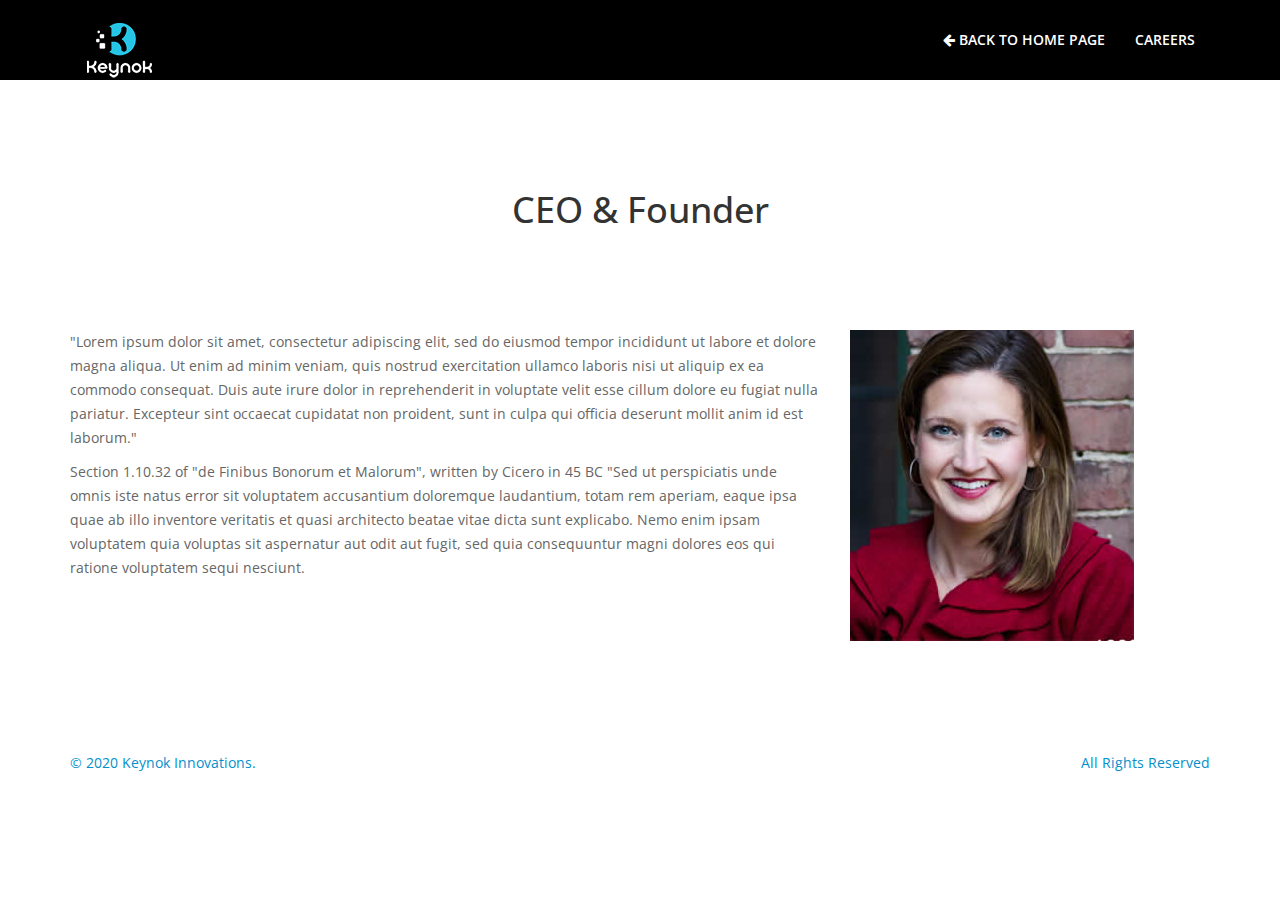
<file: 1.html>
<!DOCTYPE html>
<html lang="en">

<head>
    <meta charset="utf-8">
    <meta name="viewport" content="width=device-width, initial-scale=1.0">
    <meta name="description" content="">
    <meta name="author" content="">
    <title>Keynok Business Solutions | Home</title>
    <link href="css/bootstrap.min.css" rel="stylesheet">
    <link href="css/animate.min.css" rel="stylesheet">
    <link href="css/font-awesome.min.css" rel="stylesheet">
    <link href="css/lightbox.css" rel="stylesheet">
    <link href="css/main.css" rel="stylesheet">
    <link id="css-preset" href="css/presets/preset1.css" rel="stylesheet">
    <link href="css/responsive.css" rel="stylesheet">


    <!--[if lt IE 9]>
    <script src="js/html5shiv.js"></script>
    <script src="js/respond.min.js"></script>
  <![endif]-->

    <link href='http://fonts.googleapis.com/css?family=Open+Sans:300,400,600,700' rel='stylesheet' type='text/css'>
    <link rel="shortcut icon" href="images/favicon.ico">
</head>
<!--/head-->

<body>
    <header>
        <div class="main-nav">
            <div class="container">
                <div class="navbar-header">
                    <button type="button" class="navbar-toggle" data-toggle="collapse" data-target=".navbar-collapse">
                        <span class="sr-only">Toggle navigation</span>
                        <span class="icon-bar"></span>
                        <span class="icon-bar"></span>
                        <span class="icon-bar"></span>
                    </button>
                    <a class="navbar-brand" href="index.html">
                        <h1>
                            <img class="img-responsive" src="images/Keynok1.png" alt="logo">
                        </h1>
                    </a>
                </div>
                <div class="collapse navbar-collapse">
                    <ul class="nav navbar-nav navbar-right">
                        <li class="scroll active">
                            <a href="index.html">
                                <i class="fa fa-arrow-left"></i> Back to Home Page</a>
                        </li>

                        <li class="scroll">
                            <a href="careers.html">Careers</a>
                        </li>

                    </ul>
                </div>
            </div>
        </div>
    </header>
    <section class="about py-5" id="about">
        <div class="container py-md-3">
            <h1 class="heading text-center mb-md-5 mb-4">CEO & Founder
                
            </h1>
            <div class="row about-grids agile-info">
                <div class="col-lg-8 mb-lg-0 w3-agile-grid mb-5">
                        <p class="mb-4"> "Lorem ipsum dolor sit amet, consectetur adipiscing elit, sed do eiusmod tempor incididunt ut labore
                            et dolore magna aliqua. Ut enim ad minim veniam, quis nostrud exercitation ullamco laboris nisi
                            ut aliquip ex ea commodo consequat. Duis aute irure dolor in reprehenderit in voluptate velit
                            esse cillum dolore eu fugiat nulla pariatur. Excepteur sint occaecat cupidatat non proident,
                            sunt in culpa qui officia deserunt mollit anim id est laborum."
                        </p>
                        <p>
                            Section 1.10.32 of "de Finibus Bonorum et Malorum", written by Cicero in 45 BC "Sed ut perspiciatis unde omnis iste natus
                            error sit voluptatem accusantium doloremque laudantium, totam rem aperiam, eaque ipsa quae ab
                            illo inventore veritatis et quasi architecto beatae vitae dicta sunt explicabo. Nemo enim ipsam
                            voluptatem quia voluptas sit aspernatur aut odit aut fugit, sed quia consequuntur magni dolores
                            eos qui ratione voluptatem sequi nesciunt. </p>
                </div>
                <div class="col-lg-4 col-md-8 w3-agile-grid pr-md-0">
                    <img src="images/team/1.jpg" class="img-fluid" />
                </div>
            </div>
        </div>
    </section>

    <footer id="footer">
        <!-- <div class="footer-top wow fadeInUp" data-wow-duration="1000ms" data-wow-delay="300ms">
			<div class="container text-center">
				<div class="footer-logo">
					<a href="index.html">
						<img class="img-responsive" src="images/Keynok1.png" alt="">
					</a>
				</div>

				<div class="social-icons">
					<ul>
						<li>
							<a class="envelope" href="#">
								<i class="fa fa-envelope"></i>
							</a>
						</li>
						<li>
							<a class="twitter" href="#">
								<i class="fa fa-twitter"></i>
							</a>
						</li>
						<li>
							<a class="dribbble" href="#">
								<i class="fa fa-dribbble"></i>
							</a>
						</li>
						<li>
							<a class="facebook" href="#">
								<i class="fa fa-facebook"></i>
							</a>
						</li>
						<li>
							<a class="linkedin" href="#">
								<i class="fa fa-linkedin"></i>
							</a>
						</li>
						<li>
							<a class="tumblr" href="#">
								<i class="fa fa-tumblr-square"></i>
							</a>
						</li>
					</ul>
				</div>
			</div>
		</div> -->
        <div class="footer-bottom">
            <div class="container">
                <div class="row">
                    <div class="col-sm-6">
                        <p>&copy; 2020 Keynok Innovations.</p>
                    </div>
                    <div class="col-sm-6">
                        <p class="pull-right">All Rights Reserved</p>
                    </div>
                </div>
            </div>
        </div>
    </footer>
</body>
</file>
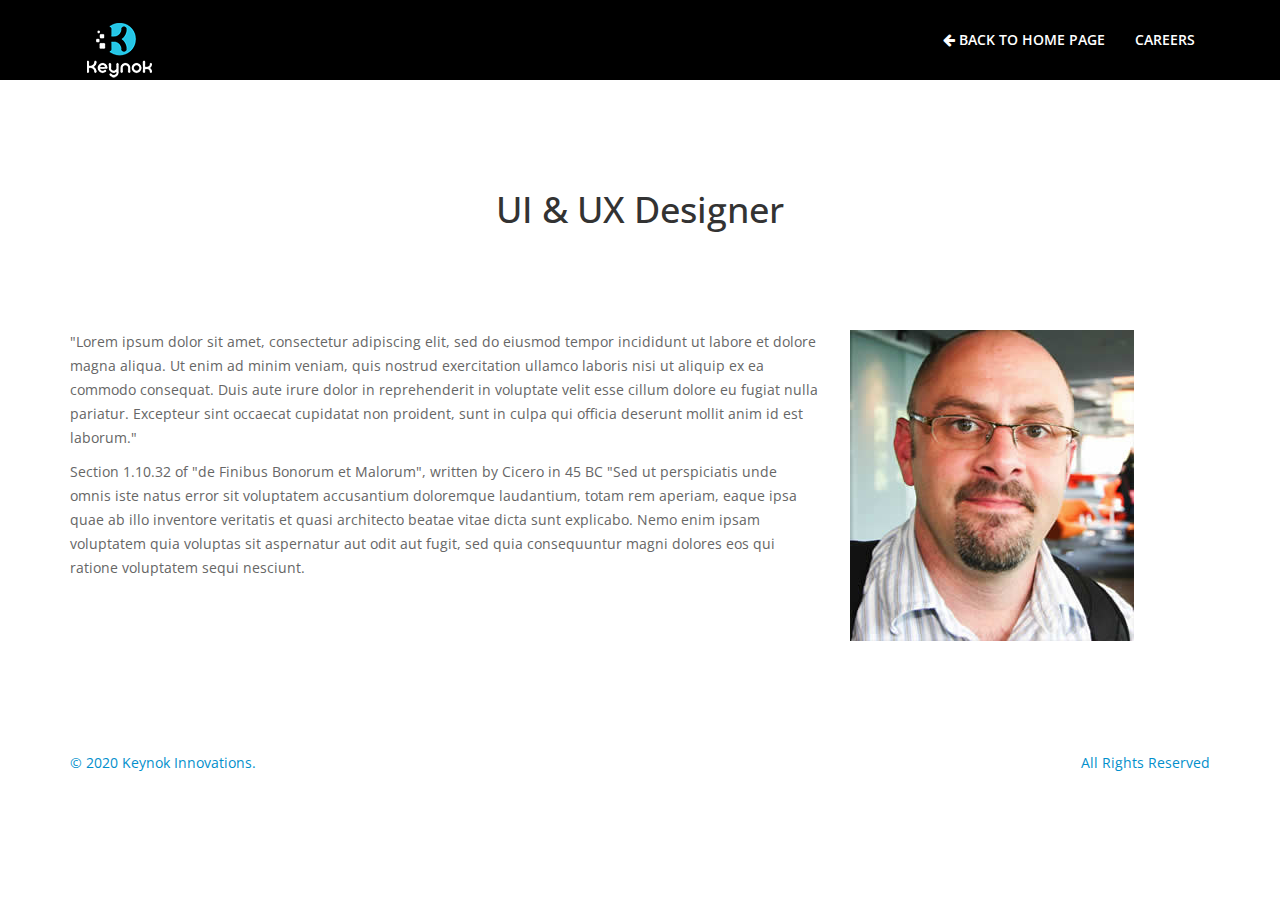
<file: 2.html>
<!DOCTYPE html>
<html lang="en">

<head>
    <meta charset="utf-8">
    <meta name="viewport" content="width=device-width, initial-scale=1.0">
    <meta name="description" content="">
    <meta name="author" content="">
    <title>Keynok Business Solutions | Home</title>
    <link href="css/bootstrap.min.css" rel="stylesheet">
    <link href="css/animate.min.css" rel="stylesheet">
    <link href="css/font-awesome.min.css" rel="stylesheet">
    <link href="css/lightbox.css" rel="stylesheet">
    <link href="css/main.css" rel="stylesheet">
    <link id="css-preset" href="css/presets/preset1.css" rel="stylesheet">
    <link href="css/responsive.css" rel="stylesheet">


    <!--[if lt IE 9]>
    <script src="js/html5shiv.js"></script>
    <script src="js/respond.min.js"></script>
  <![endif]-->

    <link href='http://fonts.googleapis.com/css?family=Open+Sans:300,400,600,700' rel='stylesheet' type='text/css'>
    <link rel="shortcut icon" href="images/favicon.ico">
</head>
<!--/head-->

<body>
    <header>
        <div class="main-nav">
            <div class="container">
                <div class="navbar-header">
                    <button type="button" class="navbar-toggle" data-toggle="collapse" data-target=".navbar-collapse">
                        <span class="sr-only">Toggle navigation</span>
                        <span class="icon-bar"></span>
                        <span class="icon-bar"></span>
                        <span class="icon-bar"></span>
                    </button>
                    <a class="navbar-brand" href="index.html">
                        <h1>
                            <img class="img-responsive" src="images/Keynok1.png" alt="logo">
                        </h1>
                    </a>
                </div>
                <div class="collapse navbar-collapse">
                    <ul class="nav navbar-nav navbar-right">
                        <li class="scroll active">
                            <a href="index.html">
                                <i class="fa fa-arrow-left"></i> Back to Home Page</a>
                        </li>

                        <li class="scroll">
                            <a href="careers.html">Careers</a>
                        </li>

                    </ul>
                </div>
            </div>
        </div>
    </header>
    <section class="about py-5" id="about">
        <div class="container py-md-3">
            <h1 class="heading text-center mb-md-5 mb-4">UI & UX Designer
                
            </h1>
            <div class="row about-grids agile-info">
                <div class="col-lg-8 mb-lg-0 w3-agile-grid mb-5">
                        <p class="mb-4"> "Lorem ipsum dolor sit amet, consectetur adipiscing elit, sed do eiusmod tempor incididunt ut labore
                            et dolore magna aliqua. Ut enim ad minim veniam, quis nostrud exercitation ullamco laboris nisi
                            ut aliquip ex ea commodo consequat. Duis aute irure dolor in reprehenderit in voluptate velit
                            esse cillum dolore eu fugiat nulla pariatur. Excepteur sint occaecat cupidatat non proident,
                            sunt in culpa qui officia deserunt mollit anim id est laborum."
                        </p>
                        <p>
                            Section 1.10.32 of "de Finibus Bonorum et Malorum", written by Cicero in 45 BC "Sed ut perspiciatis unde omnis iste natus
                            error sit voluptatem accusantium doloremque laudantium, totam rem aperiam, eaque ipsa quae ab
                            illo inventore veritatis et quasi architecto beatae vitae dicta sunt explicabo. Nemo enim ipsam
                            voluptatem quia voluptas sit aspernatur aut odit aut fugit, sed quia consequuntur magni dolores
                            eos qui ratione voluptatem sequi nesciunt. </p>
                </div>
                <div class="col-lg-4 col-md-8 w3-agile-grid pr-md-0">
                    <img src="images/team/2.jpg" class="img-fluid" />
                </div>
            </div>
        </div>
    </section>

    <footer id="footer">
        <!-- <div class="footer-top wow fadeInUp" data-wow-duration="1000ms" data-wow-delay="300ms">
			<div class="container text-center">
				<div class="footer-logo">
					<a href="index.html">
						<img class="img-responsive" src="images/Keynok1.png" alt="">
					</a>
				</div>

				<div class="social-icons">
					<ul>
						<li>
							<a class="envelope" href="#">
								<i class="fa fa-envelope"></i>
							</a>
						</li>
						<li>
							<a class="twitter" href="#">
								<i class="fa fa-twitter"></i>
							</a>
						</li>
						<li>
							<a class="dribbble" href="#">
								<i class="fa fa-dribbble"></i>
							</a>
						</li>
						<li>
							<a class="facebook" href="#">
								<i class="fa fa-facebook"></i>
							</a>
						</li>
						<li>
							<a class="linkedin" href="#">
								<i class="fa fa-linkedin"></i>
							</a>
						</li>
						<li>
							<a class="tumblr" href="#">
								<i class="fa fa-tumblr-square"></i>
							</a>
						</li>
					</ul>
				</div>
			</div>
		</div> -->
        <div class="footer-bottom">
            <div class="container">
                <div class="row">
                    <div class="col-sm-6">
                        <p>&copy; 2020 Keynok Innovations.</p>
                    </div>
                    <div class="col-sm-6">
                        <p class="pull-right">All Rights Reserved</p>
                    </div>
                </div>
            </div>
        </div>
    </footer>
</body>
</file>
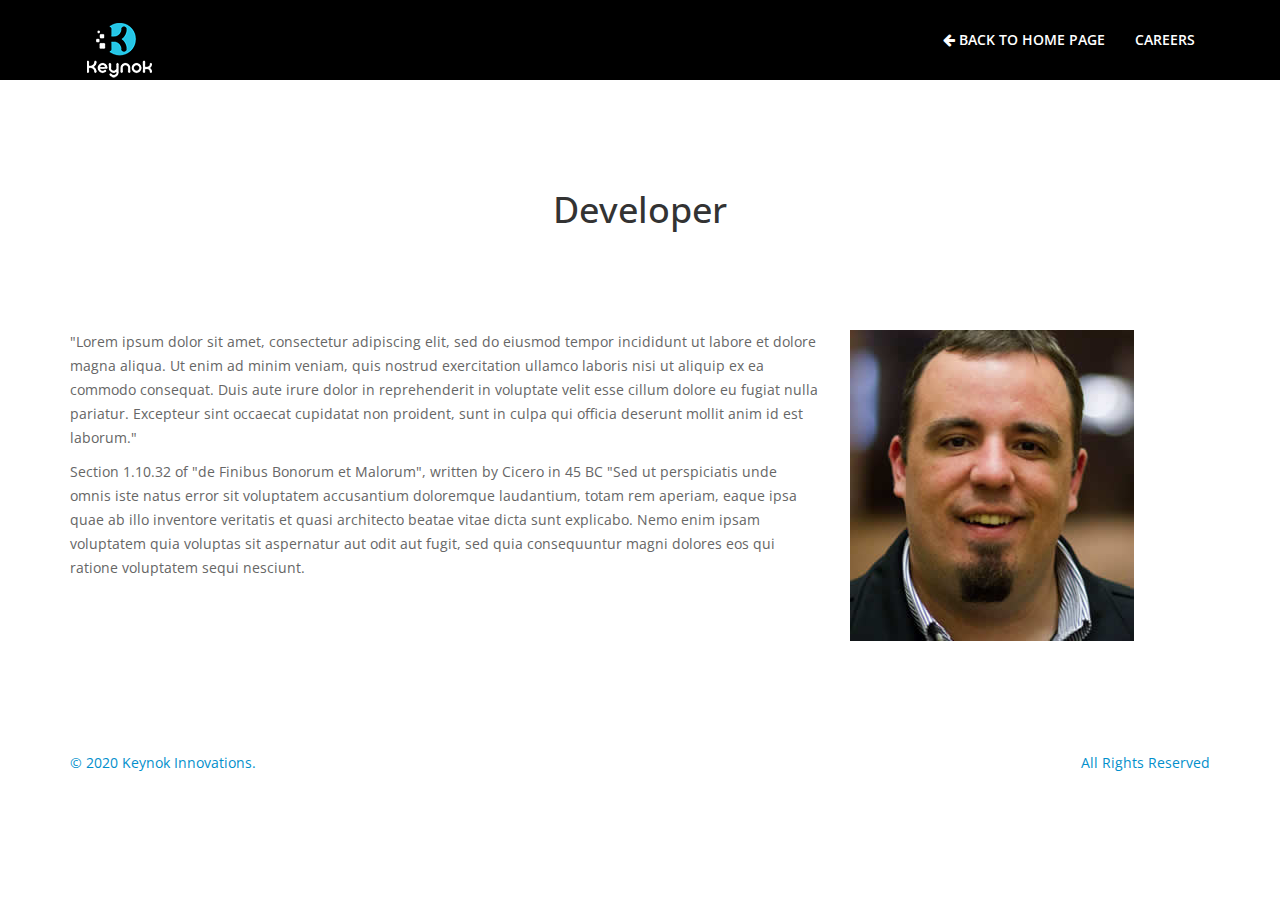
<file: 3.html>
<!DOCTYPE html>
<html lang="en">

<head>
    <meta charset="utf-8">
    <meta name="viewport" content="width=device-width, initial-scale=1.0">
    <meta name="description" content="">
    <meta name="author" content="">
    <title>Keynok Business Solutions | Home</title>
    <link href="css/bootstrap.min.css" rel="stylesheet">
    <link href="css/animate.min.css" rel="stylesheet">
    <link href="css/font-awesome.min.css" rel="stylesheet">
    <link href="css/lightbox.css" rel="stylesheet">
    <link href="css/main.css" rel="stylesheet">
    <link id="css-preset" href="css/presets/preset1.css" rel="stylesheet">
    <link href="css/responsive.css" rel="stylesheet">


    <!--[if lt IE 9]>
    <script src="js/html5shiv.js"></script>
    <script src="js/respond.min.js"></script>
  <![endif]-->

    <link href='http://fonts.googleapis.com/css?family=Open+Sans:300,400,600,700' rel='stylesheet' type='text/css'>
    <link rel="shortcut icon" href="images/favicon.ico">
</head>
<!--/head-->

<body>
    <header>
        <div class="main-nav">
            <div class="container">
                <div class="navbar-header">
                    <button type="button" class="navbar-toggle" data-toggle="collapse" data-target=".navbar-collapse">
                        <span class="sr-only">Toggle navigation</span>
                        <span class="icon-bar"></span>
                        <span class="icon-bar"></span>
                        <span class="icon-bar"></span>
                    </button>
                    <a class="navbar-brand" href="index.html">
                        <h1>
                            <img class="img-responsive" src="images/Keynok1.png" alt="logo">
                        </h1>
                    </a>
                </div>
                <div class="collapse navbar-collapse">
                    <ul class="nav navbar-nav navbar-right">
                        <li class="scroll active">
                            <a href="index.html">
                                <i class="fa fa-arrow-left"></i> Back to Home Page</a>
                        </li>

                        <li class="scroll">
                            <a href="careers.html">Careers</a>
                        </li>

                    </ul>
                </div>
            </div>
        </div>
    </header>
    <section class="about py-5" id="about">
        <div class="container py-md-3">
            <h1 class="heading text-center mb-md-5 mb-4">Developer
                
            </h1>
            <div class="row about-grids agile-info">
                <div class="col-lg-8 mb-lg-0 w3-agile-grid mb-5">
                        <p class="mb-4"> "Lorem ipsum dolor sit amet, consectetur adipiscing elit, sed do eiusmod tempor incididunt ut labore
                            et dolore magna aliqua. Ut enim ad minim veniam, quis nostrud exercitation ullamco laboris nisi
                            ut aliquip ex ea commodo consequat. Duis aute irure dolor in reprehenderit in voluptate velit
                            esse cillum dolore eu fugiat nulla pariatur. Excepteur sint occaecat cupidatat non proident,
                            sunt in culpa qui officia deserunt mollit anim id est laborum."
                        </p>
                        <p>
                            Section 1.10.32 of "de Finibus Bonorum et Malorum", written by Cicero in 45 BC "Sed ut perspiciatis unde omnis iste natus
                            error sit voluptatem accusantium doloremque laudantium, totam rem aperiam, eaque ipsa quae ab
                            illo inventore veritatis et quasi architecto beatae vitae dicta sunt explicabo. Nemo enim ipsam
                            voluptatem quia voluptas sit aspernatur aut odit aut fugit, sed quia consequuntur magni dolores
                            eos qui ratione voluptatem sequi nesciunt. </p>
                </div>
                <div class="col-lg-4 col-md-8 w3-agile-grid pr-md-0">
                    <img src="images/team/3.jpg" class="img-fluid" />
                </div>
            </div>
        </div>
    </section>

    <footer id="footer">
        <!-- <div class="footer-top wow fadeInUp" data-wow-duration="1000ms" data-wow-delay="300ms">
			<div class="container text-center">
				<div class="footer-logo">
					<a href="index.html">
						<img class="img-responsive" src="images/Keynok1.png" alt="">
					</a>
				</div>

				<div class="social-icons">
					<ul>
						<li>
							<a class="envelope" href="#">
								<i class="fa fa-envelope"></i>
							</a>
						</li>
						<li>
							<a class="twitter" href="#">
								<i class="fa fa-twitter"></i>
							</a>
						</li>
						<li>
							<a class="dribbble" href="#">
								<i class="fa fa-dribbble"></i>
							</a>
						</li>
						<li>
							<a class="facebook" href="#">
								<i class="fa fa-facebook"></i>
							</a>
						</li>
						<li>
							<a class="linkedin" href="#">
								<i class="fa fa-linkedin"></i>
							</a>
						</li>
						<li>
							<a class="tumblr" href="#">
								<i class="fa fa-tumblr-square"></i>
							</a>
						</li>
					</ul>
				</div>
			</div>
		</div> -->
        <div class="footer-bottom">
            <div class="container">
                <div class="row">
                    <div class="col-sm-6">
                        <p>&copy; 2020 Keynok Innovations.</p>
                    </div>
                    <div class="col-sm-6">
                        <p class="pull-right">All Rights Reserved</p>
                    </div>
                </div>
            </div>
        </div>
    </footer>
</body>
</file>
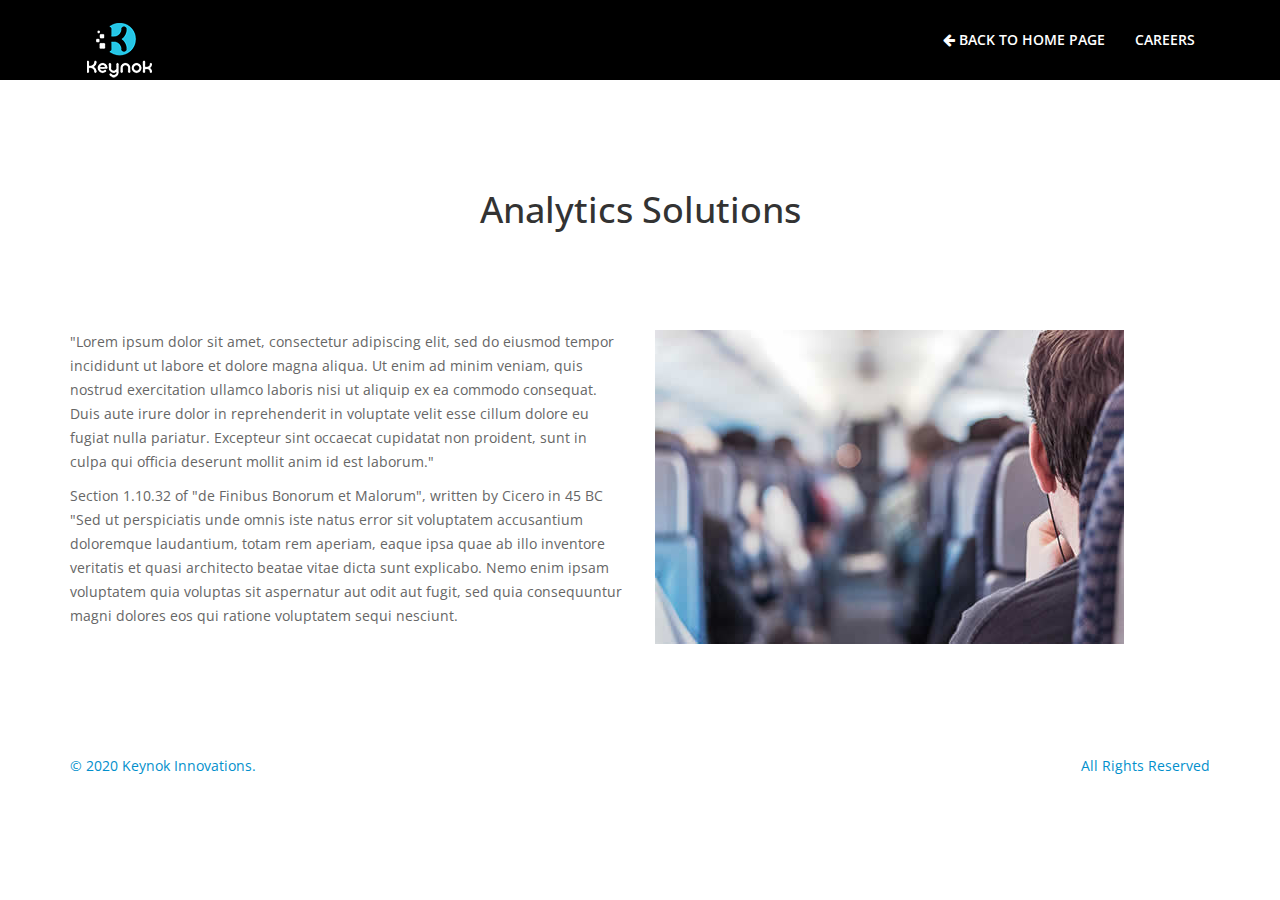
<file: analytics.html>
<!DOCTYPE html>
<html lang="en">

<head>
    <meta charset="utf-8">
    <meta name="viewport" content="width=device-width, initial-scale=1.0">
    <meta name="description" content="">
    <meta name="author" content="">
    <title>Keynok Business Solutions | Home</title>
    <link href="css/bootstrap.min.css" rel="stylesheet">
    <link href="css/animate.min.css" rel="stylesheet">
    <link href="css/font-awesome.min.css" rel="stylesheet">
    <link href="css/lightbox.css" rel="stylesheet">
    <link href="css/main.css" rel="stylesheet">
    <link id="css-preset" href="css/presets/preset1.css" rel="stylesheet">
    <link href="css/responsive.css" rel="stylesheet">


    <!--[if lt IE 9]>
    <script src="js/html5shiv.js"></script>
    <script src="js/respond.min.js"></script>
  <![endif]-->

    <link href='http://fonts.googleapis.com/css?family=Open+Sans:300,400,600,700' rel='stylesheet' type='text/css'>
    <link rel="shortcut icon" href="images/favicon.ico">
</head>
<!--/head-->

<body>
    <header>
        <div class="main-nav">
            <div class="container">
                <div class="navbar-header">
                    <button type="button" class="navbar-toggle" data-toggle="collapse" data-target=".navbar-collapse">
                        <span class="sr-only">Toggle navigation</span>
                        <span class="icon-bar"></span>
                        <span class="icon-bar"></span>
                        <span class="icon-bar"></span>
                    </button>
                    <a class="navbar-brand" href="index.html">
                        <h1>
                            <img class="img-responsive" src="images/Keynok1.png" alt="logo">
                        </h1>
                    </a>
                </div>
                <div class="collapse navbar-collapse">
                    <ul class="nav navbar-nav navbar-right">
                        <li class="scroll active">
                            <a href="index.html">
                                <i class="fa fa-arrow-left"></i> Back to Home Page</a>
                        </li>

                        <li class="scroll">
                            <a href="careers.html">Careers</a>
                        </li>

                    </ul>
                </div>
            </div>
        </div>
    </header>
    <section class="about py-5" id="about">
        <div class="container py-md-3">
            <h1 class="heading text-center mb-md-5 mb-4">Analytics Solutions
               
            </h1>
            <div class="row about-grids agile-info">
                <div class="col-lg-6 mb-lg-0 w3-agile-grid mb-5">
                        <p class="mb-4"> "Lorem ipsum dolor sit amet, consectetur adipiscing elit, sed do eiusmod tempor incididunt ut labore
                            et dolore magna aliqua. Ut enim ad minim veniam, quis nostrud exercitation ullamco laboris nisi
                            ut aliquip ex ea commodo consequat. Duis aute irure dolor in reprehenderit in voluptate velit
                            esse cillum dolore eu fugiat nulla pariatur. Excepteur sint occaecat cupidatat non proident,
                            sunt in culpa qui officia deserunt mollit anim id est laborum."
                        </p>
                        <p>
                            Section 1.10.32 of "de Finibus Bonorum et Malorum", written by Cicero in 45 BC "Sed ut perspiciatis unde omnis iste natus
                            error sit voluptatem accusantium doloremque laudantium, totam rem aperiam, eaque ipsa quae ab
                            illo inventore veritatis et quasi architecto beatae vitae dicta sunt explicabo. Nemo enim ipsam
                            voluptatem quia voluptas sit aspernatur aut odit aut fugit, sed quia consequuntur magni dolores
                            eos qui ratione voluptatem sequi nesciunt. </p>
                </div>
                <div class="col-lg-6 col-md-8 w3-agile-grid pr-md-0">
                    <img src="images/blog/2.jpg" class="img-fluid" />
                </div>
            </div>
        </div>
    </section>

    <footer id="footer">
        <!-- <div class="footer-top wow fadeInUp" data-wow-duration="1000ms" data-wow-delay="300ms">
			<div class="container text-center">
				<div class="footer-logo">
					<a href="index.html">
						<img class="img-responsive" src="images/Keynok1.png" alt="">
					</a>
				</div>

				<div class="social-icons">
					<ul>
						<li>
							<a class="envelope" href="#">
								<i class="fa fa-envelope"></i>
							</a>
						</li>
						<li>
							<a class="twitter" href="#">
								<i class="fa fa-twitter"></i>
							</a>
						</li>
						<li>
							<a class="dribbble" href="#">
								<i class="fa fa-dribbble"></i>
							</a>
						</li>
						<li>
							<a class="facebook" href="#">
								<i class="fa fa-facebook"></i>
							</a>
						</li>
						<li>
							<a class="linkedin" href="#">
								<i class="fa fa-linkedin"></i>
							</a>
						</li>
						<li>
							<a class="tumblr" href="#">
								<i class="fa fa-tumblr-square"></i>
							</a>
						</li>
					</ul>
				</div>
			</div>
		</div> -->
        <div class="footer-bottom">
            <div class="container">
                <div class="row">
                    <div class="col-sm-6">
                        <p>&copy; 2020 Keynok Innovations.</p>
                    </div>
                    <div class="col-sm-6">
                        <p class="pull-right">All Rights Reserved</p>
                    </div>
                </div>
            </div>
        </div>
    </footer>
</body>
</file>
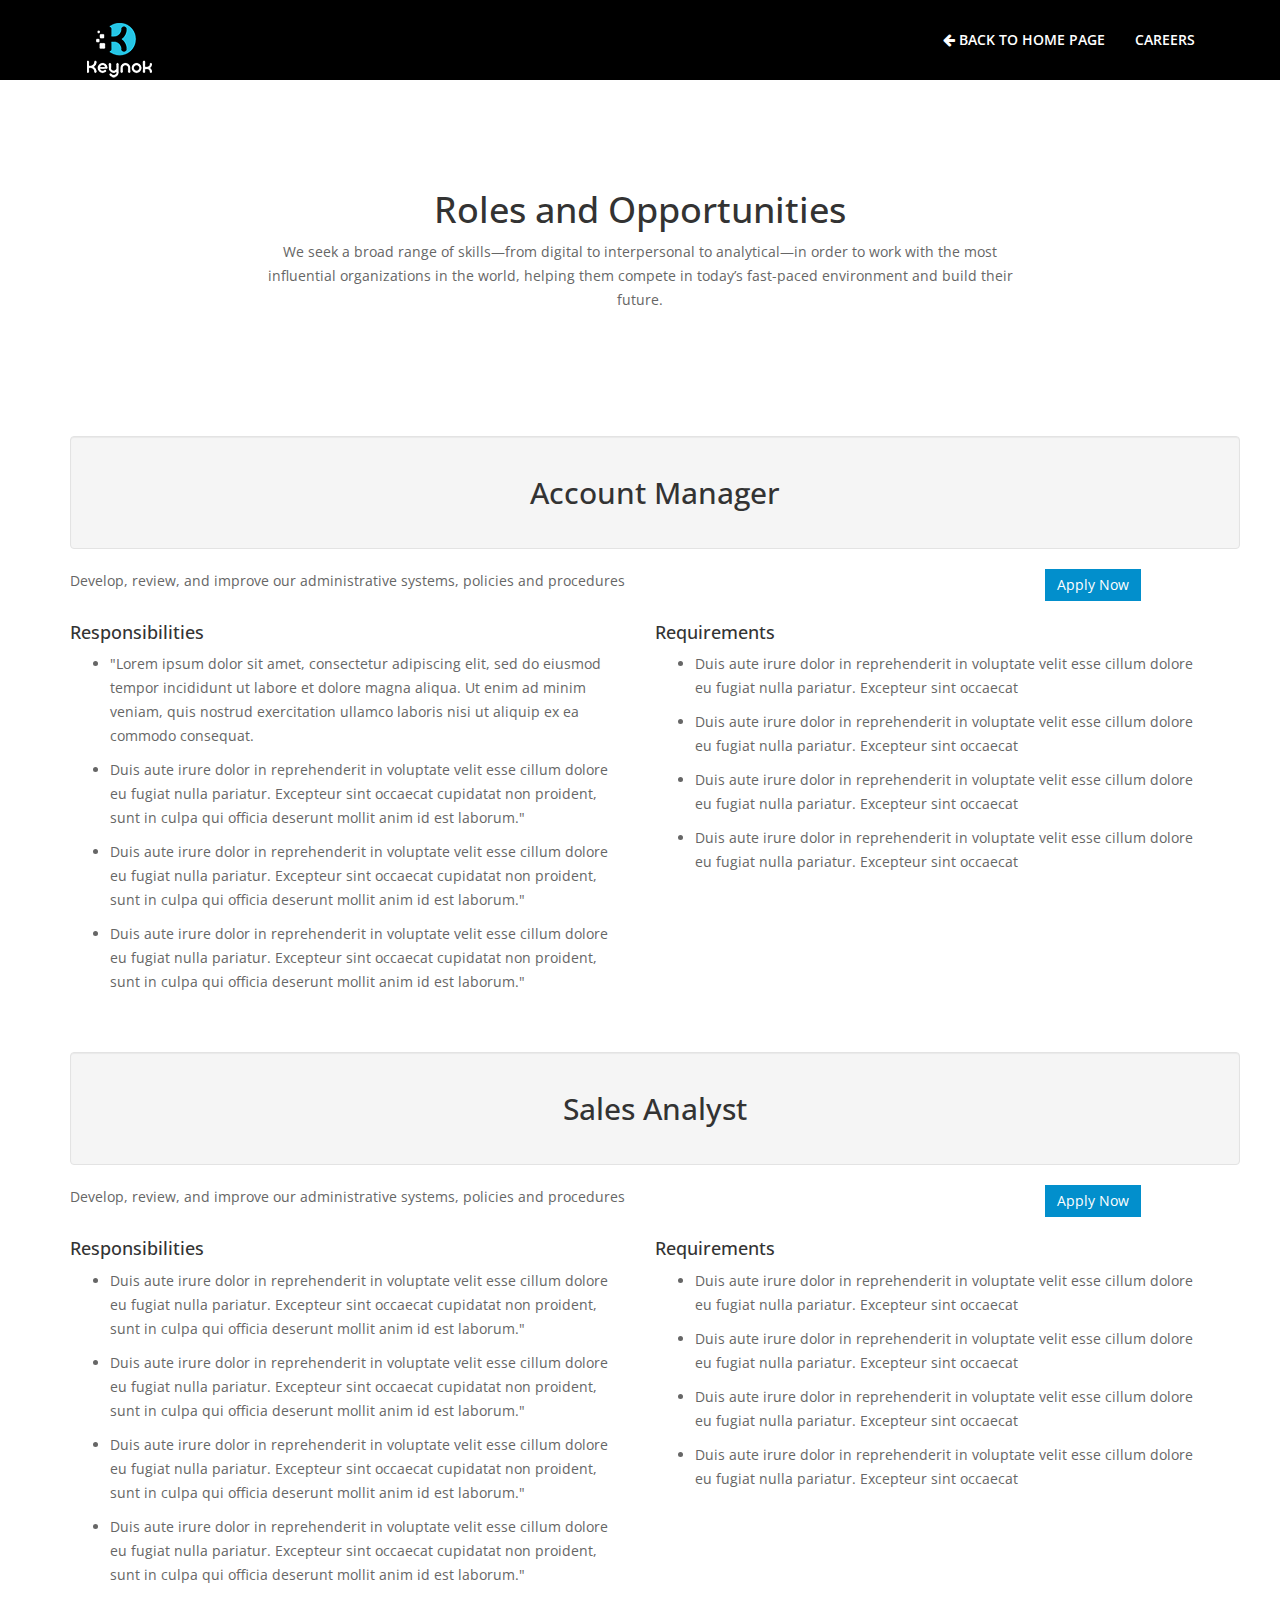
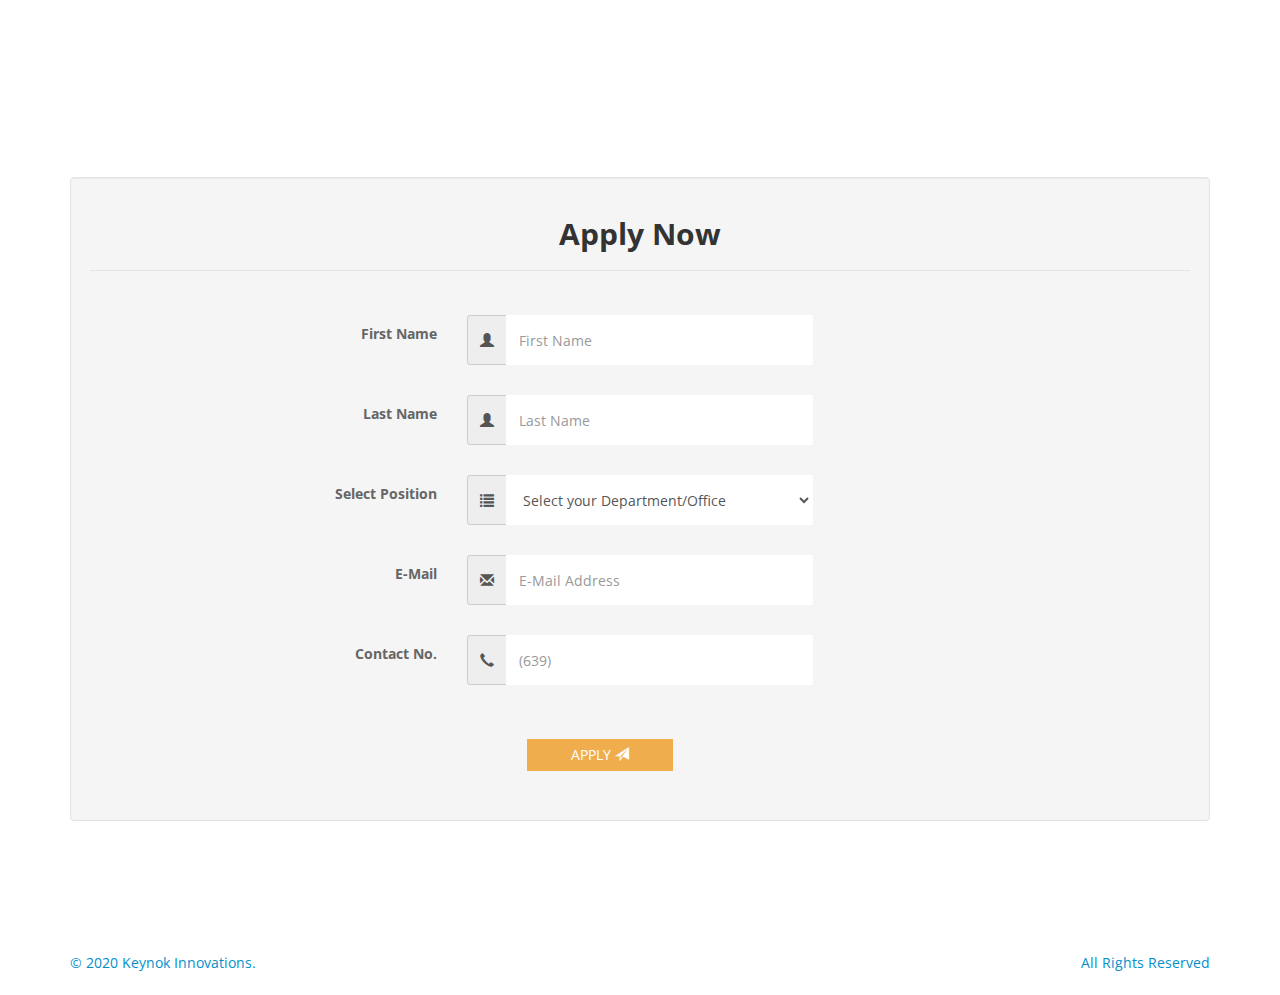
<file: careers.html>
<!DOCTYPE html>
<html lang="en">

<head>
	<meta charset="utf-8">
	<meta name="viewport" content="width=device-width, initial-scale=1.0">
	<meta name="description" content="">
	<meta name="author" content="">
	<title>Keynok Business Solutions | Home</title>
	<link href="css/bootstrap.min.css" rel="stylesheet">
	<link href="css/animate.min.css" rel="stylesheet">
	<link href="css/font-awesome.min.css" rel="stylesheet">
	<link href="css/lightbox.css" rel="stylesheet">
	<link href="css/main.css" rel="stylesheet">
	<link id="css-preset" href="css/presets/preset1.css" rel="stylesheet">
	<link href="css/responsive.css" rel="stylesheet">


	<!--[if lt IE 9]>
    <script src="js/html5shiv.js"></script>
    <script src="js/respond.min.js"></script>
  <![endif]-->

	<link href='http://fonts.googleapis.com/css?family=Open+Sans:300,400,600,700' rel='stylesheet' type='text/css'>
	<link rel="shortcut icon" href="images/favicon.ico">
</head>
<!--/head-->

<body>
	<header>
		<div class="main-nav">
			<div class="container">
				<div class="navbar-header">
					<button type="button" class="navbar-toggle" data-toggle="collapse" data-target=".navbar-collapse">
						<span class="sr-only">Toggle navigation</span>
						<span class="icon-bar"></span>
						<span class="icon-bar"></span>
						<span class="icon-bar"></span>
					</button>
					<a class="navbar-brand" href="index.html">
						<h1>
							<img class="img-responsive" src="images/Keynok1.png" alt="logo">
						</h1>
					</a>
				</div>
				<div class="collapse navbar-collapse">
					<ul class="nav navbar-nav navbar-right">
						<li class="scroll active">
							<a href="index.html">
								<i class="fa fa-arrow-left"></i> Back to Home Page</a>
						</li>

						<li class="scroll">
							<a href="careers.html">Careers</a>
						</li>

					</ul>
				</div>
			</div>
		</div>
	</header>
	<section id="services">
		<div class="container">
			<div class="heading wow fadeInUp" data-wow-duration="1000ms" data-wow-delay="300ms">
				<div class="row">
					<div class="text-center col-sm-8 col-sm-offset-2">
						<h1>Roles and Opportunities
						</h1>
						<p>We seek a broad range of skills—from digital to interpersonal to analytical—in order to work with the most influential
							organizations in the world, helping them compete in today’s fast-paced environment and build their future.</p>
					</div>
				</div>
			</div>
		</div>


		<br/>


		<div class="container py-md-3">
			<div id="portfolio-details" class="container well ">
				<!-- <a class="close-folio-item" href="#"><i class="fa fa-times"></i></a> -->
				<!-- <img class="img-responsive" src="images/portfolio/portfolio-details.jpg" alt=""> -->
				<div class="row">

					<div>
						<h2 class="text-center">Account Manager</h2>
					</div>
				</div>
			</div>

			<div class="row about-grids agile-info">
				<div class="col-lg-10 mb-lg-0 w3-agile-grid mb-5">
					<p class="mb-4"> 
							Develop, review, and improve our administrative systems, policies and procedures
					</p>


				</div>
				<div class="col-lg-2 col-md-8 w3-agile-grid pr-md-0">
					<button class="btn btn-primary">Apply Now</button>
				</div>
			</div>

			<div class="row about-grids agile-info">
				<div class="col-lg-6 mb-lg-0 w3-agile-grid mb-5">
					<h3>Responsibilities</h3>
					<ul>
						<li>
							<p class="mb-4"> "Lorem ipsum dolor sit amet, consectetur adipiscing elit, sed do eiusmod tempor incididunt ut labore et dolore magna
								aliqua. Ut enim ad minim veniam, quis nostrud exercitation ullamco laboris nisi ut aliquip ex ea commodo consequat.
							</p>
						</li>

						<li>
							<p>
								Duis aute irure dolor in reprehenderit in voluptate velit esse cillum dolore eu fugiat nulla pariatur. Excepteur sint occaecat
								cupidatat non proident, sunt in culpa qui officia deserunt mollit anim id est laborum."
							</p>
						</li>

						<li>
							<p>
								Duis aute irure dolor in reprehenderit in voluptate velit esse cillum dolore eu fugiat nulla pariatur. Excepteur sint occaecat
								cupidatat non proident, sunt in culpa qui officia deserunt mollit anim id est laborum."
							</p>
						</li>

						<li>
							<p>
								Duis aute irure dolor in reprehenderit in voluptate velit esse cillum dolore eu fugiat nulla pariatur. Excepteur sint occaecat
								cupidatat non proident, sunt in culpa qui officia deserunt mollit anim id est laborum."
							</p>
						</li>
					</ul>
				</div>
				<div class="col-lg-6 col-md-8 w3-agile-grid pr-md-0">
					<h3>Requirements</h3>
					<ul>
					<li>
						<p>
							Duis aute irure dolor in reprehenderit in voluptate velit esse cillum dolore eu fugiat nulla pariatur. Excepteur sint occaecat
						</p>
					</li>
					<li>
						<p>
							Duis aute irure dolor in reprehenderit in voluptate velit esse cillum dolore eu fugiat nulla pariatur. Excepteur sint occaecat
						</p>
					</li>
					<li>
						<p>
							Duis aute irure dolor in reprehenderit in voluptate velit esse cillum dolore eu fugiat nulla pariatur. Excepteur sint occaecat
						</p>
					</li>
					<li>
						<p>
							Duis aute irure dolor in reprehenderit in voluptate velit esse cillum dolore eu fugiat nulla pariatur. Excepteur sint occaecat
						</p>
					</li>
					</ul>
				</div>
			</div>


		</div>
		<br/>
		<br/>

		<div class="container py-md-3">
			<div id="portfolio-details" class="container well ">
				<!-- <a class="close-folio-item" href="#"><i class="fa fa-times"></i></a> -->
				<!-- <img class="img-responsive" src="images/portfolio/portfolio-details.jpg" alt=""> -->
				<div class="row">

					<div>
						<h2 class="text-center">Sales Analyst</h2>
					</div>
				</div>
			</div>

			<div class="row about-grids agile-info">
				<div class="col-lg-10 mb-lg-0 w3-agile-grid mb-5">
					<p class="mb-4"> Develop, review, and improve our administrative systems, policies and procedures
					</p>
					

				</div>
				<div class="col-lg-2 col-md-8 w3-agile-grid pr-md-0">
					<button class="btn btn-primary">Apply Now</button>
				</div>
			</div>

			<div class="row about-grids agile-info">
				<div class="col-lg-6 mb-lg-0 w3-agile-grid mb-5">
					<h3>Responsibilities</h3>
					<ul>
					<li>
						<p>
							Duis aute irure dolor in reprehenderit in voluptate velit esse cillum dolore eu fugiat nulla pariatur. Excepteur sint occaecat
							cupidatat non proident, sunt in culpa qui officia deserunt mollit anim id est laborum."
						</p>
					</li>

					<li>
						<p>
							Duis aute irure dolor in reprehenderit in voluptate velit esse cillum dolore eu fugiat nulla pariatur. Excepteur sint occaecat
							cupidatat non proident, sunt in culpa qui officia deserunt mollit anim id est laborum."
						</p>
					</li>
					<li>
						<p>
							Duis aute irure dolor in reprehenderit in voluptate velit esse cillum dolore eu fugiat nulla pariatur. Excepteur sint occaecat
							cupidatat non proident, sunt in culpa qui officia deserunt mollit anim id est laborum."
						</p>
					</li>

					<li>
						<p>
							Duis aute irure dolor in reprehenderit in voluptate velit esse cillum dolore eu fugiat nulla pariatur. Excepteur sint occaecat
							cupidatat non proident, sunt in culpa qui officia deserunt mollit anim id est laborum."
						</p>
					</li>
				</ul>
				</div>
				<div class="col-lg-6 col-md-8 w3-agile-grid pr-md-0">
					<h3>Requirements</h3>
					<ul>
					<li>
						<p>
							Duis aute irure dolor in reprehenderit in voluptate velit esse cillum dolore eu fugiat nulla pariatur. Excepteur sint occaecat
						</p>
					</li>
					<li>
						<p>
							Duis aute irure dolor in reprehenderit in voluptate velit esse cillum dolore eu fugiat nulla pariatur. Excepteur sint occaecat
						</p>
					</li>
					<li>
						<p>
							Duis aute irure dolor in reprehenderit in voluptate velit esse cillum dolore eu fugiat nulla pariatur. Excepteur sint occaecat
						</p>
					</li>
					<li>
						<p>
							Duis aute irure dolor in reprehenderit in voluptate velit esse cillum dolore eu fugiat nulla pariatur. Excepteur sint occaecat
						</p>
					</li>
				</ul>
				</div>
			</div>


		</div>









		</div>
	</section>

	<section>
		<div class="container">

			<form class="well form-horizontal" action=" " method="post" id="contact_form">
				<fieldset>

					<!-- Form Name -->
					<legend>
						<center>
							<h2>
								<b>Apply Now</b>
							</h2>
						</center>
					</legend>
					<br>

					<!-- Text input-->

					<div class="form-group">
						<label class="col-md-4 control-label">First Name</label>
						<div class="col-md-4 inputGroupContainer">
							<div class="input-group">
								<span class="input-group-addon">
									<i class="glyphicon glyphicon-user"></i>
								</span>
								<input name="first_name" placeholder="First Name" class="form-control" type="text">
							</div>
						</div>
					</div>

					<!-- Text input-->

					<div class="form-group">
						<label class="col-md-4 control-label">Last Name</label>
						<div class="col-md-4 inputGroupContainer">
							<div class="input-group">
								<span class="input-group-addon">
									<i class="glyphicon glyphicon-user"></i>
								</span>
								<input name="last_name" placeholder="Last Name" class="form-control" type="text">
							</div>
						</div>
					</div>

					<div class="form-group">
						<label class="col-md-4 control-label">Select Position</label>
						<div class="col-md-4 selectContainer">
							<div class="input-group">
								<span class="input-group-addon">
									<i class="glyphicon glyphicon-list"></i>
								</span>
								<select name="department" class="form-control selectpicker">
									<option value="">Select your Department/Office</option>
									<option value="Account Manager">Account Manager</option>
									<option value="Sales Analyst">Sales Analyst</option>

								</select>
							</div>
						</div>
					</div>



					<!-- Text input-->
					<div class="form-group">
						<label class="col-md-4 control-label">E-Mail</label>
						<div class="col-md-4 inputGroupContainer">
							<div class="input-group">
								<span class="input-group-addon">
									<i class="glyphicon glyphicon-envelope"></i>
								</span>
								<input name="email" placeholder="E-Mail Address" class="form-control" type="text">
							</div>
						</div>
					</div>


					<!-- Text input-->

					<div class="form-group">
						<label class="col-md-4 control-label">Contact No.</label>
						<div class="col-md-4 inputGroupContainer">
							<div class="input-group">
								<span class="input-group-addon">
									<i class="glyphicon glyphicon-earphone"></i>
								</span>
								<input name="contact_no" placeholder="(639)" class="form-control" type="text">
							</div>
						</div>
					</div>


					<!-- Button -->
					<div class="form-group">
						<label class="col-md-4 control-label"></label>
						<div class="col-md-4">
							<br> &nbsp&nbsp&nbsp&nbsp&nbsp&nbsp&nbsp&nbsp&nbsp&nbsp&nbsp&nbsp&nbsp&nbsp
							<button type="submit" class="btn btn-warning">&nbsp&nbsp&nbsp&nbsp&nbsp&nbsp&nbsp&nbspAPPLY
								<span class="glyphicon glyphicon-send"></span>&nbsp&nbsp&nbsp&nbsp&nbsp&nbsp&nbsp&nbsp</button>
						</div>
					</div>

				</fieldset>
			</form>
		</div>
		</div>
		<!-- /.container -->

	</section>




	<footer id="footer">
		<!-- <div class="footer-top wow fadeInUp" data-wow-duration="1000ms" data-wow-delay="300ms">
			<div class="container text-center">
				<div class="footer-logo">
					<a href="index.html">
						<img class="img-responsive" src="images/Keynok1.png" alt="">
					</a>
				</div>

				<div class="social-icons">
					<ul>
						<li>
							<a class="envelope" href="#">
								<i class="fa fa-envelope"></i>
							</a>
						</li>
						<li>
							<a class="twitter" href="#">
								<i class="fa fa-twitter"></i>
							</a>
						</li>
						<li>
							<a class="dribbble" href="#">
								<i class="fa fa-dribbble"></i>
							</a>
						</li>
						<li>
							<a class="facebook" href="#">
								<i class="fa fa-facebook"></i>
							</a>
						</li>
						<li>
							<a class="linkedin" href="#">
								<i class="fa fa-linkedin"></i>
							</a>
						</li>
						<li>
							<a class="tumblr" href="#">
								<i class="fa fa-tumblr-square"></i>
							</a>
						</li>
					</ul>
				</div>
			</div>
		</div> -->
		<div class="footer-bottom">
			<div class="container">
				<div class="row">
					<div class="col-sm-6">
						<p>&copy; 2020 Keynok Innovations.</p>
					</div>
					<div class="col-sm-6">
						<p class="pull-right">All Rights Reserved</p>
					</div>
				</div>
			</div>
		</div>
	</footer>
</body>
</file>
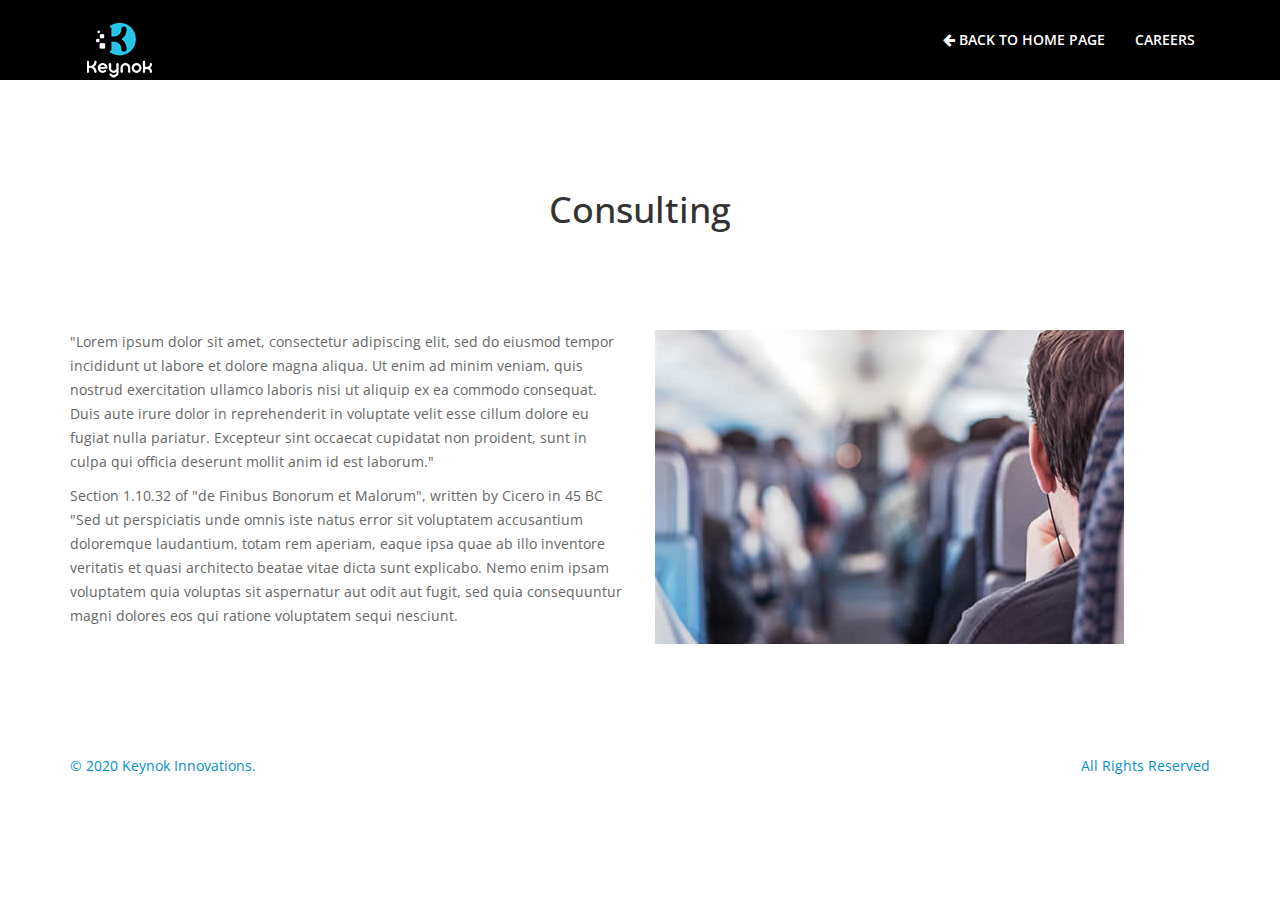
<file: consulting.html>
<!DOCTYPE html>
<html lang="en">

<head>
    <meta charset="utf-8">
    <meta name="viewport" content="width=device-width, initial-scale=1.0">
    <meta name="description" content="">
    <meta name="author" content="">
    <title>Keynok Business Solutions | Home</title>
    <link href="css/bootstrap.min.css" rel="stylesheet">
    <link href="css/animate.min.css" rel="stylesheet">
    <link href="css/font-awesome.min.css" rel="stylesheet">
    <link href="css/lightbox.css" rel="stylesheet">
    <link href="css/main.css" rel="stylesheet">
    <link id="css-preset" href="css/presets/preset1.css" rel="stylesheet">
    <link href="css/responsive.css" rel="stylesheet">


    <!--[if lt IE 9]>
    <script src="js/html5shiv.js"></script>
    <script src="js/respond.min.js"></script>
  <![endif]-->

    <link href='http://fonts.googleapis.com/css?family=Open+Sans:300,400,600,700' rel='stylesheet' type='text/css'>
    <link rel="shortcut icon" href="images/favicon.ico">
</head>
<!--/head-->

<body>
    <header>
        <div class="main-nav">
            <div class="container">
                <div class="navbar-header">
                    <button type="button" class="navbar-toggle" data-toggle="collapse" data-target=".navbar-collapse">
                        <span class="sr-only">Toggle navigation</span>
                        <span class="icon-bar"></span>
                        <span class="icon-bar"></span>
                        <span class="icon-bar"></span>
                    </button>
                    <a class="navbar-brand" href="index.html">
                        <h1>
                            <img class="img-responsive" src="images/Keynok1.png" alt="logo">
                        </h1>
                    </a>
                </div>
                <div class="collapse navbar-collapse">
                    <ul class="nav navbar-nav navbar-right">
                        <li class="scroll active">
                            <a href="index.html">
                                <i class="fa fa-arrow-left"></i> Back to Home Page</a>
                        </li>

                        <li class="scroll">
                            <a href="careers.html">Careers</a>
                        </li>

                    </ul>
                </div>
            </div>
        </div>
    </header>
    <section class="about py-5" id="about">
        <div class="container py-md-3">
            <h1 class="heading text-center mb-md-5 mb-4">Consulting
                
            </h1>
            <div class="row about-grids agile-info">
                <div class="col-lg-6 mb-lg-0 w3-agile-grid mb-5">
                        <p class="mb-4"> "Lorem ipsum dolor sit amet, consectetur adipiscing elit, sed do eiusmod tempor incididunt ut labore
                            et dolore magna aliqua. Ut enim ad minim veniam, quis nostrud exercitation ullamco laboris nisi
                            ut aliquip ex ea commodo consequat. Duis aute irure dolor in reprehenderit in voluptate velit
                            esse cillum dolore eu fugiat nulla pariatur. Excepteur sint occaecat cupidatat non proident,
                            sunt in culpa qui officia deserunt mollit anim id est laborum."
                        </p>
                        <p>
                            Section 1.10.32 of "de Finibus Bonorum et Malorum", written by Cicero in 45 BC "Sed ut perspiciatis unde omnis iste natus
                            error sit voluptatem accusantium doloremque laudantium, totam rem aperiam, eaque ipsa quae ab
                            illo inventore veritatis et quasi architecto beatae vitae dicta sunt explicabo. Nemo enim ipsam
                            voluptatem quia voluptas sit aspernatur aut odit aut fugit, sed quia consequuntur magni dolores
                            eos qui ratione voluptatem sequi nesciunt. </p>
                </div>
                <div class="col-lg-6 col-md-8 w3-agile-grid pr-md-0">
                    <img src="images/blog/2.jpg" class="img-fluid" />
                </div>
            </div>
        </div>
    </section>

    <footer id="footer">
        <!-- <div class="footer-top wow fadeInUp" data-wow-duration="1000ms" data-wow-delay="300ms">
			<div class="container text-center">
				<div class="footer-logo">
					<a href="index.html">
						<img class="img-responsive" src="images/Keynok1.png" alt="">
					</a>
				</div>

				<div class="social-icons">
					<ul>
						<li>
							<a class="envelope" href="#">
								<i class="fa fa-envelope"></i>
							</a>
						</li>
						<li>
							<a class="twitter" href="#">
								<i class="fa fa-twitter"></i>
							</a>
						</li>
						<li>
							<a class="dribbble" href="#">
								<i class="fa fa-dribbble"></i>
							</a>
						</li>
						<li>
							<a class="facebook" href="#">
								<i class="fa fa-facebook"></i>
							</a>
						</li>
						<li>
							<a class="linkedin" href="#">
								<i class="fa fa-linkedin"></i>
							</a>
						</li>
						<li>
							<a class="tumblr" href="#">
								<i class="fa fa-tumblr-square"></i>
							</a>
						</li>
					</ul>
				</div>
			</div>
		</div> -->
        <div class="footer-bottom">
            <div class="container">
                <div class="row">
                    <div class="col-sm-6">
                        <p>&copy; 2020 Keynok Innovations.</p>
                    </div>
                    <div class="col-sm-6">
                        <p class="pull-right">All Rights Reserved</p>
                    </div>
                </div>
            </div>
        </div>
    </footer>
</body>
</file>
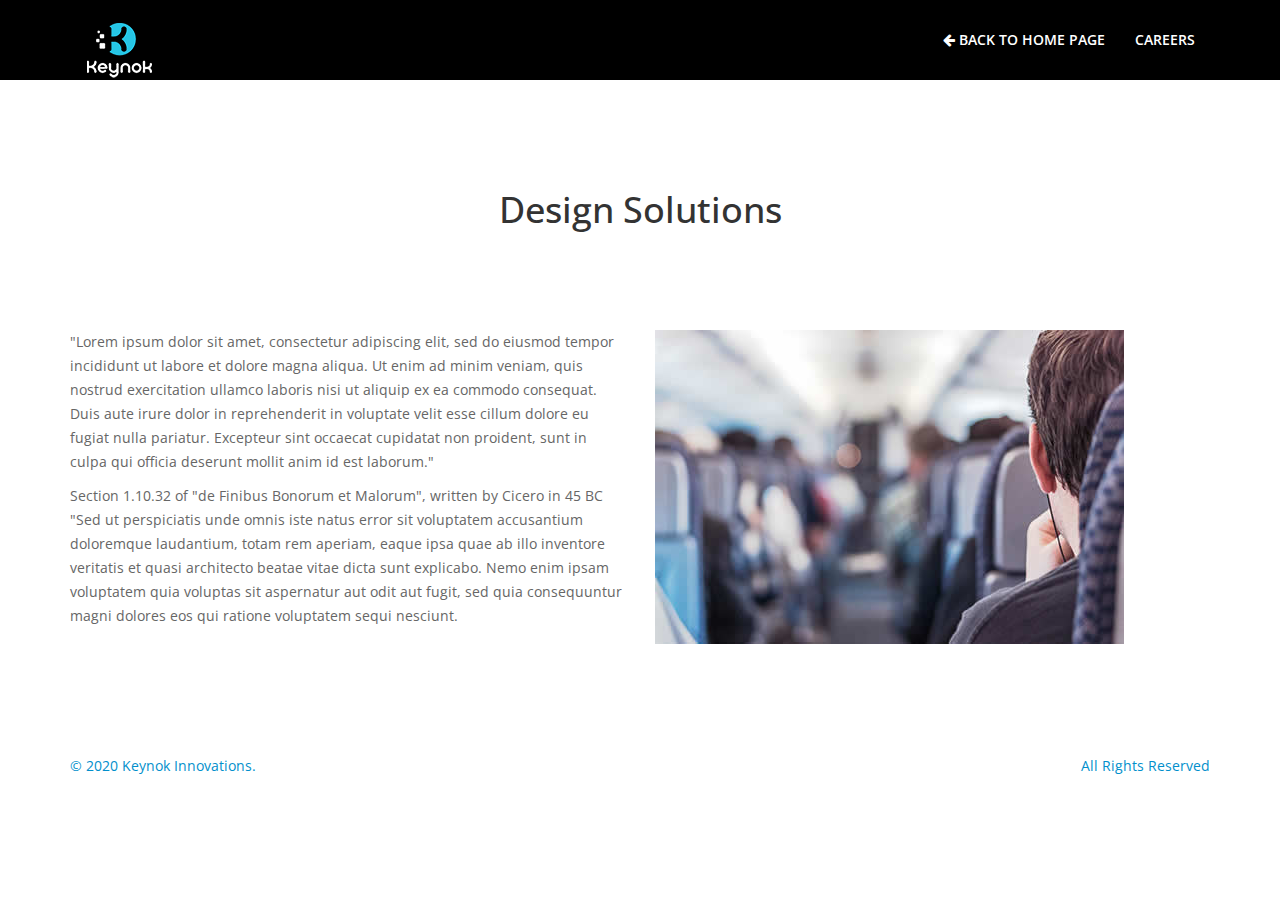
<file: design.html>
<!DOCTYPE html>
<html lang="en">

<head>
    <meta charset="utf-8">
    <meta name="viewport" content="width=device-width, initial-scale=1.0">
    <meta name="description" content="">
    <meta name="author" content="">
    <title>Keynok Business Solutions | Home</title>
    <link href="css/bootstrap.min.css" rel="stylesheet">
    <link href="css/animate.min.css" rel="stylesheet">
    <link href="css/font-awesome.min.css" rel="stylesheet">
    <link href="css/lightbox.css" rel="stylesheet">
    <link href="css/main.css" rel="stylesheet">
    <link id="css-preset" href="css/presets/preset1.css" rel="stylesheet">
    <link href="css/responsive.css" rel="stylesheet">


    <!--[if lt IE 9]>
    <script src="js/html5shiv.js"></script>
    <script src="js/respond.min.js"></script>
  <![endif]-->

    <link href='http://fonts.googleapis.com/css?family=Open+Sans:300,400,600,700' rel='stylesheet' type='text/css'>
    <link rel="shortcut icon" href="images/favicon.ico">
</head>
<!--/head-->

<body>
    <header>
        <div class="main-nav">
            <div class="container">
                <div class="navbar-header">
                    <button type="button" class="navbar-toggle" data-toggle="collapse" data-target=".navbar-collapse">
                        <span class="sr-only">Toggle navigation</span>
                        <span class="icon-bar"></span>
                        <span class="icon-bar"></span>
                        <span class="icon-bar"></span>
                    </button>
                    <a class="navbar-brand" href="index.html">
                        <h1>
                            <img class="img-responsive" src="images/Keynok1.png" alt="logo">
                        </h1>
                    </a>
                </div>
                <div class="collapse navbar-collapse">
                    <ul class="nav navbar-nav navbar-right">
                        <li class="scroll active">
                            <a href="index.html">
                                <i class="fa fa-arrow-left"></i> Back to Home Page</a>
                        </li>

                        <li class="scroll">
                            <a href="careers.html">Careers</a>
                        </li>

                    </ul>
                </div>
            </div>
        </div>
    </header>
    <section class="about py-5" id="about">
        <div class="container py-md-3">
            <h1 class="heading text-center mb-md-5 mb-4">Design Solutions
            
            </h1>
            <div class="row about-grids agile-info">
                <div class="col-lg-6 mb-lg-0 w3-agile-grid mb-5">
                        <p class="mb-4"> "Lorem ipsum dolor sit amet, consectetur adipiscing elit, sed do eiusmod tempor incididunt ut labore
                            et dolore magna aliqua. Ut enim ad minim veniam, quis nostrud exercitation ullamco laboris nisi
                            ut aliquip ex ea commodo consequat. Duis aute irure dolor in reprehenderit in voluptate velit
                            esse cillum dolore eu fugiat nulla pariatur. Excepteur sint occaecat cupidatat non proident,
                            sunt in culpa qui officia deserunt mollit anim id est laborum."
                        </p>
                        <p>
                            Section 1.10.32 of "de Finibus Bonorum et Malorum", written by Cicero in 45 BC "Sed ut perspiciatis unde omnis iste natus
                            error sit voluptatem accusantium doloremque laudantium, totam rem aperiam, eaque ipsa quae ab
                            illo inventore veritatis et quasi architecto beatae vitae dicta sunt explicabo. Nemo enim ipsam
                            voluptatem quia voluptas sit aspernatur aut odit aut fugit, sed quia consequuntur magni dolores
                            eos qui ratione voluptatem sequi nesciunt. </p>
                </div>
                <div class="col-lg-6 col-md-8 w3-agile-grid pr-md-0">
                    <img src="images/blog/2.jpg" class="img-fluid" />
                </div>
            </div>
        </div>
    </section>

    <footer id="footer">
        <!-- <div class="footer-top wow fadeInUp" data-wow-duration="1000ms" data-wow-delay="300ms">
			<div class="container text-center">
				<div class="footer-logo">
					<a href="index.html">
						<img class="img-responsive" src="images/Keynok1.png" alt="">
					</a>
				</div>

				<div class="social-icons">
					<ul>
						<li>
							<a class="envelope" href="#">
								<i class="fa fa-envelope"></i>
							</a>
						</li>
						<li>
							<a class="twitter" href="#">
								<i class="fa fa-twitter"></i>
							</a>
						</li>
						<li>
							<a class="dribbble" href="#">
								<i class="fa fa-dribbble"></i>
							</a>
						</li>
						<li>
							<a class="facebook" href="#">
								<i class="fa fa-facebook"></i>
							</a>
						</li>
						<li>
							<a class="linkedin" href="#">
								<i class="fa fa-linkedin"></i>
							</a>
						</li>
						<li>
							<a class="tumblr" href="#">
								<i class="fa fa-tumblr-square"></i>
							</a>
						</li>
					</ul>
				</div>
			</div>
		</div> -->
        <div class="footer-bottom">
            <div class="container">
                <div class="row">
                    <div class="col-sm-6">
                        <p>&copy; 2020 Keynok Innovations.</p>
                    </div>
                    <div class="col-sm-6">
                        <p class="pull-right">All Rights Reserved</p>
                    </div>
                </div>
            </div>
        </div>
    </footer>
</body>
</file>
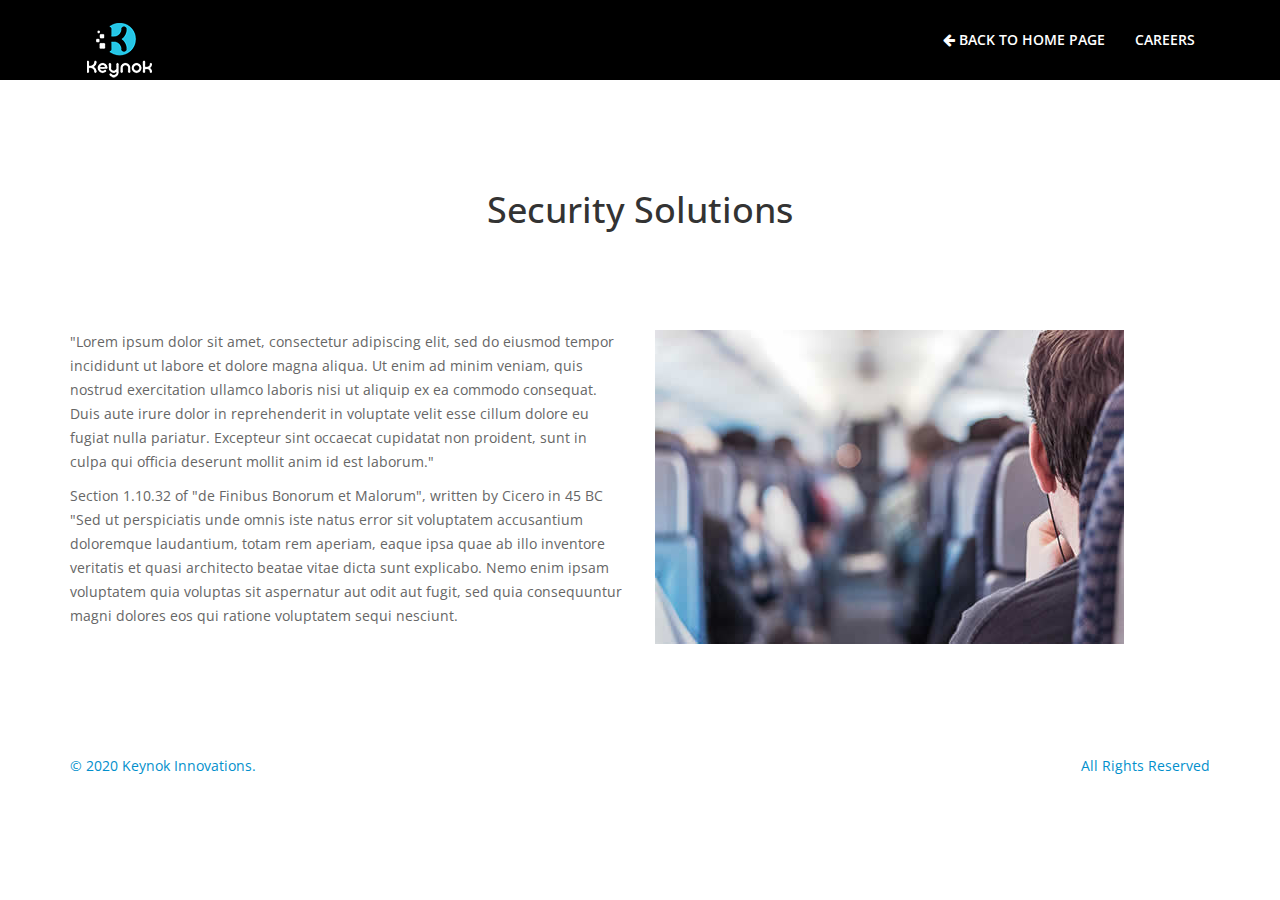
<file: security.html>
<!DOCTYPE html>
<html lang="en">

<head>
    <meta charset="utf-8">
    <meta name="viewport" content="width=device-width, initial-scale=1.0">
    <meta name="description" content="">
    <meta name="author" content="">
    <title>Keynok Business Solutions | Home</title>
    <link href="css/bootstrap.min.css" rel="stylesheet">
    <link href="css/animate.min.css" rel="stylesheet">
    <link href="css/font-awesome.min.css" rel="stylesheet">
    <link href="css/lightbox.css" rel="stylesheet">
    <link href="css/main.css" rel="stylesheet">
    <link id="css-preset" href="css/presets/preset1.css" rel="stylesheet">
    <link href="css/responsive.css" rel="stylesheet">


    <!--[if lt IE 9]>
    <script src="js/html5shiv.js"></script>
    <script src="js/respond.min.js"></script>
  <![endif]-->

    <link href='http://fonts.googleapis.com/css?family=Open+Sans:300,400,600,700' rel='stylesheet' type='text/css'>
    <link rel="shortcut icon" href="images/favicon.ico">
</head>
<!--/head-->

<body>
    <header>
        <div class="main-nav">
            <div class="container">
                <div class="navbar-header">
                    <button type="button" class="navbar-toggle" data-toggle="collapse" data-target=".navbar-collapse">
                        <span class="sr-only">Toggle navigation</span>
                        <span class="icon-bar"></span>
                        <span class="icon-bar"></span>
                        <span class="icon-bar"></span>
                    </button>
                    <a class="navbar-brand" href="index.html">
                        <h1>
                            <img class="img-responsive" src="images/Keynok1.png" alt="logo">
                        </h1>
                    </a>
                </div>
                <div class="collapse navbar-collapse">
                    <ul class="nav navbar-nav navbar-right">
                        <li class="scroll active">
                            <a href="index.html">
                                <i class="fa fa-arrow-left"></i> Back to Home Page</a>
                        </li>

                        <li class="scroll">
                            <a href="careers.html">Careers</a>
                        </li>

                    </ul>
                </div>
            </div>
        </div>
    </header>
    <section class="about py-5" id="about">
        <div class="container py-md-3">
            <h1 class="heading text-center mb-md-5 mb-4">Security Solutions
               
            </h1>
            <div class="row about-grids agile-info">
                <div class="col-lg-6 mb-lg-0 w3-agile-grid mb-5">
                        <p class="mb-4"> "Lorem ipsum dolor sit amet, consectetur adipiscing elit, sed do eiusmod tempor incididunt ut labore
                            et dolore magna aliqua. Ut enim ad minim veniam, quis nostrud exercitation ullamco laboris nisi
                            ut aliquip ex ea commodo consequat. Duis aute irure dolor in reprehenderit in voluptate velit
                            esse cillum dolore eu fugiat nulla pariatur. Excepteur sint occaecat cupidatat non proident,
                            sunt in culpa qui officia deserunt mollit anim id est laborum."
                        </p>
                        <p>
                            Section 1.10.32 of "de Finibus Bonorum et Malorum", written by Cicero in 45 BC "Sed ut perspiciatis unde omnis iste natus
                            error sit voluptatem accusantium doloremque laudantium, totam rem aperiam, eaque ipsa quae ab
                            illo inventore veritatis et quasi architecto beatae vitae dicta sunt explicabo. Nemo enim ipsam
                            voluptatem quia voluptas sit aspernatur aut odit aut fugit, sed quia consequuntur magni dolores
                            eos qui ratione voluptatem sequi nesciunt. </p>
                </div>
                <div class="col-lg-6 col-md-8 w3-agile-grid pr-md-0">
                    <img src="images/blog/2.jpg" class="img-fluid" />
                </div>
            </div>
        </div>
    </section>

    <footer id="footer">
        <!-- <div class="footer-top wow fadeInUp" data-wow-duration="1000ms" data-wow-delay="300ms">
			<div class="container text-center">
				<div class="footer-logo">
					<a href="index.html">
						<img class="img-responsive" src="images/Keynok1.png" alt="">
					</a>
				</div>

				<div class="social-icons">
					<ul>
						<li>
							<a class="envelope" href="#">
								<i class="fa fa-envelope"></i>
							</a>
						</li>
						<li>
							<a class="twitter" href="#">
								<i class="fa fa-twitter"></i>
							</a>
						</li>
						<li>
							<a class="dribbble" href="#">
								<i class="fa fa-dribbble"></i>
							</a>
						</li>
						<li>
							<a class="facebook" href="#">
								<i class="fa fa-facebook"></i>
							</a>
						</li>
						<li>
							<a class="linkedin" href="#">
								<i class="fa fa-linkedin"></i>
							</a>
						</li>
						<li>
							<a class="tumblr" href="#">
								<i class="fa fa-tumblr-square"></i>
							</a>
						</li>
					</ul>
				</div>
			</div>
		</div> -->
        <div class="footer-bottom">
            <div class="container">
                <div class="row">
                    <div class="col-sm-6">
                        <p>&copy; 2020 Keynok Innovations.</p>
                    </div>
                    <div class="col-sm-6">
                        <p class="pull-right">All Rights Reserved</p>
                    </div>
                </div>
            </div>
        </div>
    </footer>
</body>
</file>
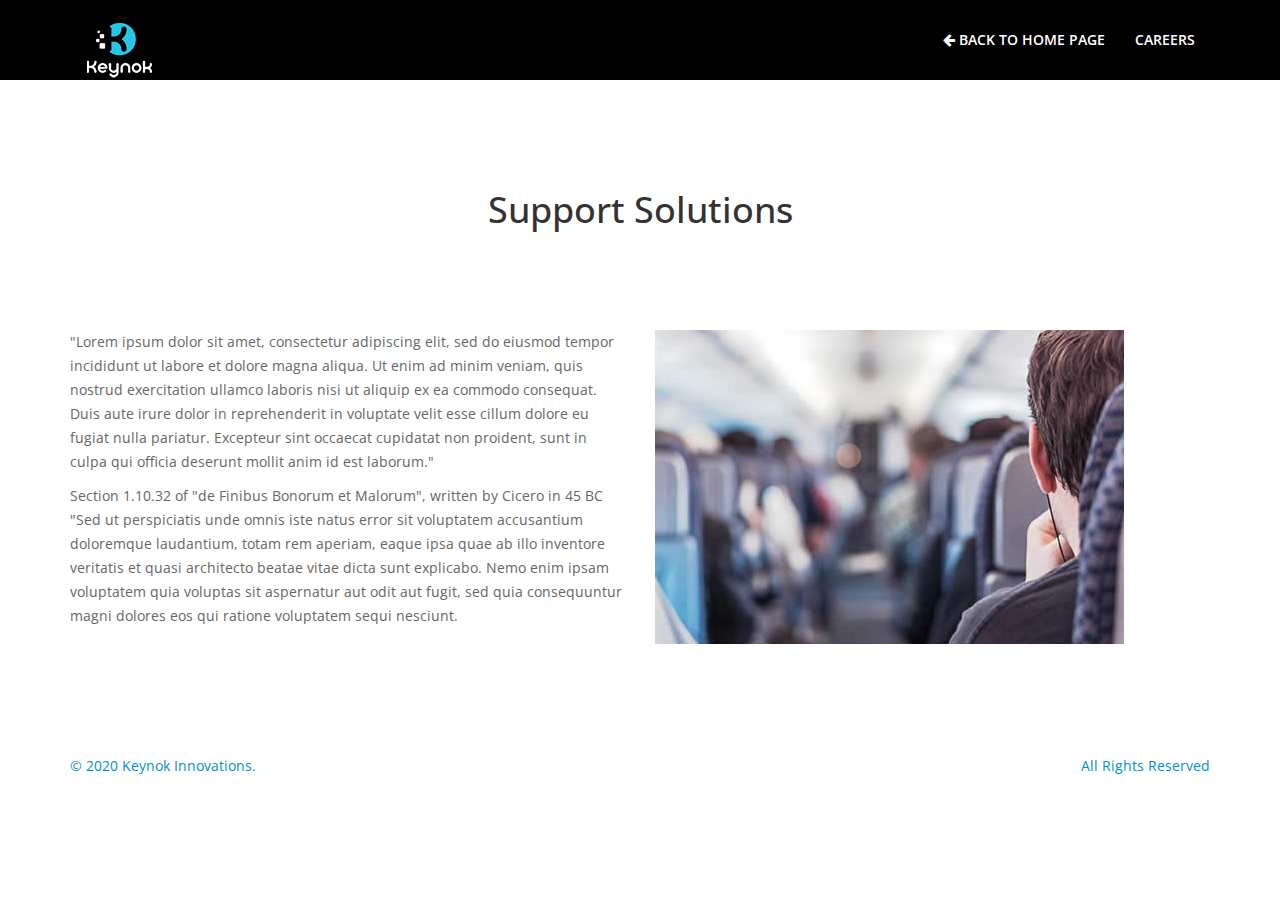
<file: support.html>
<!DOCTYPE html>
<html lang="en">

<head>
    <meta charset="utf-8">
    <meta name="viewport" content="width=device-width, initial-scale=1.0">
    <meta name="description" content="">
    <meta name="author" content="">
    <title>Keynok Business Solutions | Home</title>
    <link href="css/bootstrap.min.css" rel="stylesheet">
    <link href="css/animate.min.css" rel="stylesheet">
    <link href="css/font-awesome.min.css" rel="stylesheet">
    <link href="css/lightbox.css" rel="stylesheet">
    <link href="css/main.css" rel="stylesheet">
    <link id="css-preset" href="css/presets/preset1.css" rel="stylesheet">
    <link href="css/responsive.css" rel="stylesheet">


    <!--[if lt IE 9]>
    <script src="js/html5shiv.js"></script>
    <script src="js/respond.min.js"></script>
  <![endif]-->

    <link href='http://fonts.googleapis.com/css?family=Open+Sans:300,400,600,700' rel='stylesheet' type='text/css'>
    <link rel="shortcut icon" href="images/favicon.ico">
</head>
<!--/head-->

<body>
    <header>
        <div class="main-nav">
            <div class="container">
                <div class="navbar-header">
                    <button type="button" class="navbar-toggle" data-toggle="collapse" data-target=".navbar-collapse">
                        <span class="sr-only">Toggle navigation</span>
                        <span class="icon-bar"></span>
                        <span class="icon-bar"></span>
                        <span class="icon-bar"></span>
                    </button>
                    <a class="navbar-brand" href="index.html">
                        <h1>
                            <img class="img-responsive" src="images/Keynok1.png" alt="logo">
                        </h1>
                    </a>
                </div>
                <div class="collapse navbar-collapse">
                    <ul class="nav navbar-nav navbar-right">
                        <li class="scroll active">
                            <a href="index.html">
                                <i class="fa fa-arrow-left"></i> Back to Home Page</a>
                        </li>

                        <li class="scroll">
                            <a href="careers.html">Careers</a>
                        </li>

                    </ul>
                </div>
            </div>
        </div>
    </header>
    <section class="about py-5" id="about">
        <div class="container py-md-3">
            <h1 class="heading text-center mb-md-5 mb-4">Support Solutions
                
            </h1>
            <div class="row about-grids agile-info">
                <div class="col-lg-6 mb-lg-0 w3-agile-grid mb-5">
                        <p class="mb-4"> "Lorem ipsum dolor sit amet, consectetur adipiscing elit, sed do eiusmod tempor incididunt ut labore
                            et dolore magna aliqua. Ut enim ad minim veniam, quis nostrud exercitation ullamco laboris nisi
                            ut aliquip ex ea commodo consequat. Duis aute irure dolor in reprehenderit in voluptate velit
                            esse cillum dolore eu fugiat nulla pariatur. Excepteur sint occaecat cupidatat non proident,
                            sunt in culpa qui officia deserunt mollit anim id est laborum."
                        </p>
                        <p>
                            Section 1.10.32 of "de Finibus Bonorum et Malorum", written by Cicero in 45 BC "Sed ut perspiciatis unde omnis iste natus
                            error sit voluptatem accusantium doloremque laudantium, totam rem aperiam, eaque ipsa quae ab
                            illo inventore veritatis et quasi architecto beatae vitae dicta sunt explicabo. Nemo enim ipsam
                            voluptatem quia voluptas sit aspernatur aut odit aut fugit, sed quia consequuntur magni dolores
                            eos qui ratione voluptatem sequi nesciunt. </p>
                </div>
                <div class="col-lg-6 col-md-8 w3-agile-grid pr-md-0">
                    <img src="images/blog/2.jpg" class="img-fluid" />
                </div>
            </div>
        </div>
    </section>

    <footer id="footer">
        <!-- <div class="footer-top wow fadeInUp" data-wow-duration="1000ms" data-wow-delay="300ms">
			<div class="container text-center">
				<div class="footer-logo">
					<a href="index.html">
						<img class="img-responsive" src="images/Keynok1.png" alt="">
					</a>
				</div>

				<div class="social-icons">
					<ul>
						<li>
							<a class="envelope" href="#">
								<i class="fa fa-envelope"></i>
							</a>
						</li>
						<li>
							<a class="twitter" href="#">
								<i class="fa fa-twitter"></i>
							</a>
						</li>
						<li>
							<a class="dribbble" href="#">
								<i class="fa fa-dribbble"></i>
							</a>
						</li>
						<li>
							<a class="facebook" href="#">
								<i class="fa fa-facebook"></i>
							</a>
						</li>
						<li>
							<a class="linkedin" href="#">
								<i class="fa fa-linkedin"></i>
							</a>
						</li>
						<li>
							<a class="tumblr" href="#">
								<i class="fa fa-tumblr-square"></i>
							</a>
						</li>
					</ul>
				</div>
			</div>
		</div> -->
        <div class="footer-bottom">
            <div class="container">
                <div class="row">
                    <div class="col-sm-6">
                        <p>&copy; 2020 Keynok Innovations.</p>
                    </div>
                    <div class="col-sm-6">
                        <p class="pull-right">All Rights Reserved</p>
                    </div>
                </div>
            </div>
        </div>
    </footer>
</body>
</file>
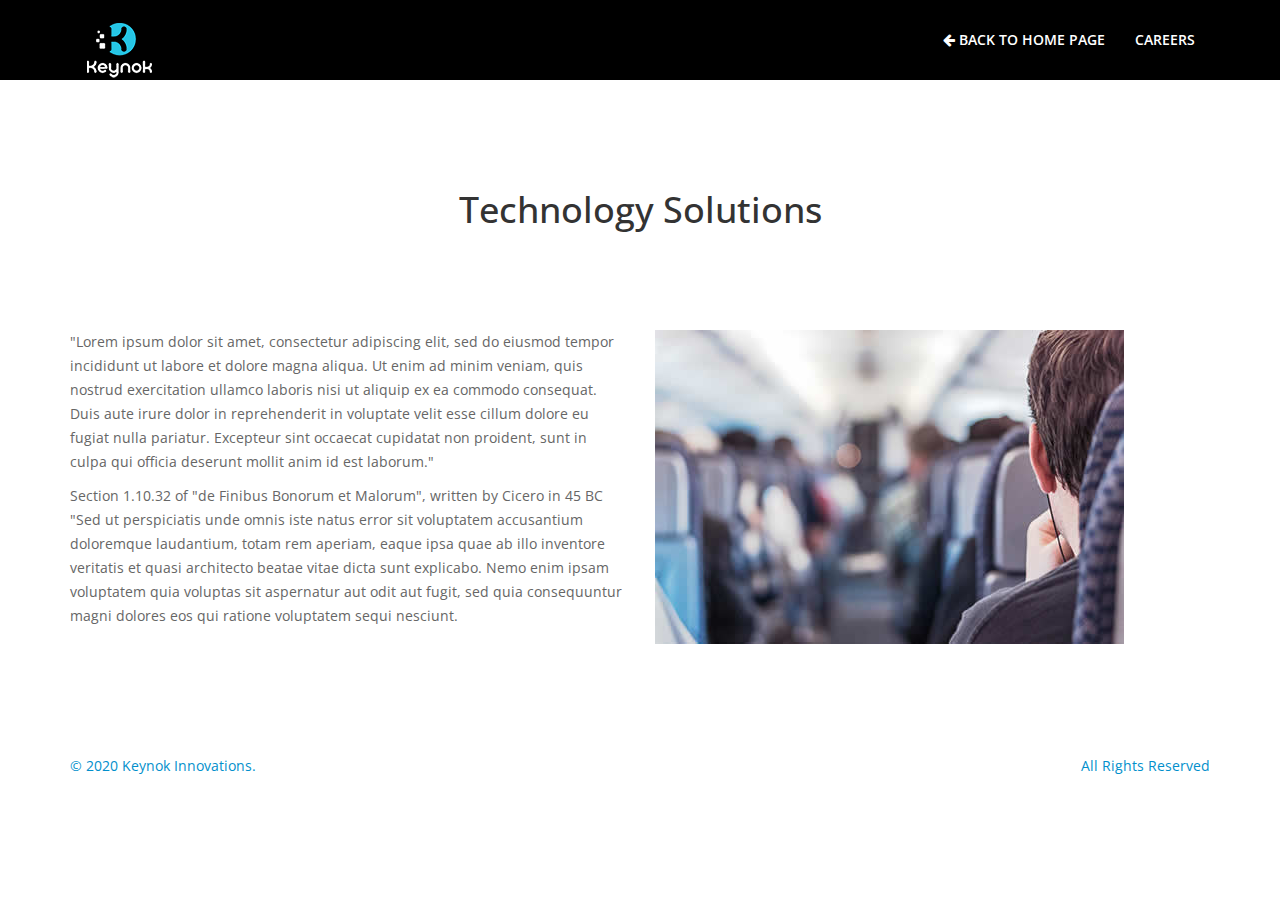
<file: technology.html>
<!DOCTYPE html>
<html lang="en">

<head>
    <meta charset="utf-8">
    <meta name="viewport" content="width=device-width, initial-scale=1.0">
    <meta name="description" content="">
    <meta name="author" content="">
    <title>Keynok Business Solutions | Home</title>
    <link href="css/bootstrap.min.css" rel="stylesheet">
    <link href="css/animate.min.css" rel="stylesheet">
    <link href="css/font-awesome.min.css" rel="stylesheet">
    <link href="css/lightbox.css" rel="stylesheet">
    <link href="css/main.css" rel="stylesheet">
    <link id="css-preset" href="css/presets/preset1.css" rel="stylesheet">
    <link href="css/responsive.css" rel="stylesheet">


    <!--[if lt IE 9]>
    <script src="js/html5shiv.js"></script>
    <script src="js/respond.min.js"></script>
  <![endif]-->

    <link href='http://fonts.googleapis.com/css?family=Open+Sans:300,400,600,700' rel='stylesheet' type='text/css'>
    <link rel="shortcut icon" href="images/favicon.ico">
</head>
<!--/head-->

<body>
    <header>
        <div class="main-nav">
            <div class="container">
                <div class="navbar-header">
                    <button type="button" class="navbar-toggle" data-toggle="collapse" data-target=".navbar-collapse">
                        <span class="sr-only">Toggle navigation</span>
                        <span class="icon-bar"></span>
                        <span class="icon-bar"></span>
                        <span class="icon-bar"></span>
                    </button>
                    <a class="navbar-brand" href="index.html">
                        <h1>
                            <img class="img-responsive" src="images/Keynok1.png" alt="logo">
                        </h1>
                    </a>
                </div>
                <div class="collapse navbar-collapse">
                    <ul class="nav navbar-nav navbar-right">
                        <li class="scroll active">
                            <a href="index.html">
                                <i class="fa fa-arrow-left"></i> Back to Home Page</a>
                        </li>

                        <li class="scroll">
                            <a href="careers.html">Careers</a>
                        </li>

                    </ul>
                </div>
            </div>
        </div>
    </header>
    <section class="about py-5" id="about">
        <div class="container py-md-3">
            <h1 class="heading text-center mb-md-5 mb-4">Technology Solutions
               
            </h1>
            <div class="row about-grids agile-info">
                <div class="col-lg-6 mb-lg-0 w3-agile-grid mb-5">
                        <p class="mb-4"> "Lorem ipsum dolor sit amet, consectetur adipiscing elit, sed do eiusmod tempor incididunt ut labore
                            et dolore magna aliqua. Ut enim ad minim veniam, quis nostrud exercitation ullamco laboris nisi
                            ut aliquip ex ea commodo consequat. Duis aute irure dolor in reprehenderit in voluptate velit
                            esse cillum dolore eu fugiat nulla pariatur. Excepteur sint occaecat cupidatat non proident,
                            sunt in culpa qui officia deserunt mollit anim id est laborum."
                        </p>
                        <p>
                            Section 1.10.32 of "de Finibus Bonorum et Malorum", written by Cicero in 45 BC "Sed ut perspiciatis unde omnis iste natus
                            error sit voluptatem accusantium doloremque laudantium, totam rem aperiam, eaque ipsa quae ab
                            illo inventore veritatis et quasi architecto beatae vitae dicta sunt explicabo. Nemo enim ipsam
                            voluptatem quia voluptas sit aspernatur aut odit aut fugit, sed quia consequuntur magni dolores
                            eos qui ratione voluptatem sequi nesciunt. </p>
                </div>
                <div class="col-lg-6 col-md-8 w3-agile-grid pr-md-0">
                    <img src="images/blog/2.jpg" class="img-fluid" />
                </div>
            </div>
        </div>
    </section>

    <footer id="footer">
        <!-- <div class="footer-top wow fadeInUp" data-wow-duration="1000ms" data-wow-delay="300ms">
			<div class="container text-center">
				<div class="footer-logo">
					<a href="index.html">
						<img class="img-responsive" src="images/Keynok1.png" alt="">
					</a>
				</div>

				<div class="social-icons">
					<ul>
						<li>
							<a class="envelope" href="#">
								<i class="fa fa-envelope"></i>
							</a>
						</li>
						<li>
							<a class="twitter" href="#">
								<i class="fa fa-twitter"></i>
							</a>
						</li>
						<li>
							<a class="dribbble" href="#">
								<i class="fa fa-dribbble"></i>
							</a>
						</li>
						<li>
							<a class="facebook" href="#">
								<i class="fa fa-facebook"></i>
							</a>
						</li>
						<li>
							<a class="linkedin" href="#">
								<i class="fa fa-linkedin"></i>
							</a>
						</li>
						<li>
							<a class="tumblr" href="#">
								<i class="fa fa-tumblr-square"></i>
							</a>
						</li>
					</ul>
				</div>
			</div>
		</div> -->
        <div class="footer-bottom">
            <div class="container">
                <div class="row">
                    <div class="col-sm-6">
                        <p>&copy; 2020 Keynok Innovations.</p>
                    </div>
                    <div class="col-sm-6">
                        <p class="pull-right">All Rights Reserved</p>
                    </div>
                </div>
            </div>
        </div>
    </footer>
</body>
</file>
<file: css/main.css>
/*
  Theme Name: Oxygen
  Theme Uri: http://www.themeum.com
  Author: Themeum
  Author Uri: http://www.themeum.com
  Description: Onepage Site Template
  Version: 1.0
*/

/*************************
*******Typography******
**************************/

body {
  font-family: 'Open Sans', sans-serif;
  font-size: 14px;
  line-height: 24px;
  color: #666;
  background-color: #fff;
}

h1, h2, h3, h4, h5, h6 {
  color: #333;
}

h2 {
  font-size: 30px;
  margin-bottom: 20px;
}

h3 {
  font-size: 18px;
}

.parallax {
  background-size: cover;
  background-repeat: no-repeat;
  background-position: center;
  background-attachment: fixed;
}

.parallax,
.parallax h1,
.parallax h2,
.parallax h3,
.parallax h4,
.parallax h5,
.parallax h6 {
  color: #fff;
}

.parallax input[type="text"],
.parallax input[type="text"]:hover,
.parallax input[type="email"],
.parallax input[type="email"]:hover,
.parallax input[type="url"],
.parallax input[type="url"]:hover,
.parallax input[type="password"],
.parallax input[type="password"]:hover,
.parallax textarea,
.parallax textarea:hover {
  font-weight: 300;
  color: #fff;
}

.btn {
  border: 0;
  border-radius: 0;
}

.btn.btn-primary:hover {
  background-color: #017fb5;
}

.navbar-nav li a:hover, 
.navbar-nav li a:focus {
  outline:none;
  outline-offset: 0;
  text-decoration:none;  
  background: transparent;
}

a {
  text-decoration: none;
  -webkit-transition: 300ms;
  -moz-transition: 300ms;
  -o-transition: 300ms;
  transition: 300ms;
}

a:focus, 
a:hover {
  text-decoration: none;
  outline: none
}

section {
  padding: 90px 0;
}

.heading {
  padding-bottom:90px;
}

.preloader {
  position: fixed;
  top: 0;
  left: 0;
  right: 0;
  bottom: 0;
  z-index: 999999;
  background: #fff;
}

.preloader > i {
  position: absolute;
  font-size: 36px;
  line-height: 36px;
  top: 50%;
  left: 50%;
  height: 36px;
  width: 36px;
  margin-top: -15px;
  margin-left: -15px;
  display: inline-block;
}


/*************************
********Home CSS**********
**************************/
#home-slider {
  overflow: hidden;
  position: relative;
}

#home-slider .caption {
  position: absolute;
  top: 50%;
  margin-top: -104px;
  left: 0;
  right: 0;
  text-align: center;
  text-transform: uppercase;
  z-index: 15;
  font-size: 18px;
  font-weight: 300;
  color: #fff;
}

#home-slider .caption h1 {
  color: #fff;
  font-size: 60px;
  font-weight: 700;
  margin-bottom: 30px;
}

.caption .btn-start {
  color: #fff;
  font-size: 14px;
  font-weight: 600;
  padding:14px 40px;
  border: 1px solid #6e6d6c;
  border-radius: 4px;
  margin-top: 40px;
}

.caption .btn-start:hover {
  color: #fff
}

.carousel-fade .carousel-inner .item {
  opacity: 0;
  -webkit-transition-property: opacity;
  transition-property: opacity;
  background-repeat: no-repeat;
  background-size: cover;
  height: 2037px;
}

.carousel-fade .carousel-inner .item:after {
  content: " ";
  position: absolute;
  top: 0;
  bottom: 0;
  left: 0;
  right: 0;
  background: rgba(0,0,0,.7);
}

.carousel-fade .carousel-inner .active {
  opacity: 1;
}
.carousel-fade .carousel-inner .active.left,
.carousel-fade .carousel-inner .active.right {
  left: 0;
  opacity: 0;
  z-index: 1;
}
.carousel-fade .carousel-inner .next.left,
.carousel-fade .carousel-inner .prev.right {
  opacity: 1;
}
.carousel-fade .carousel-control {
  z-index: 2;
}

.left-control, .right-control {
  position: absolute;
  top: 50%;
  height: 51px;
  width: 51px;
  line-height: 48px;
  border-radius: 50%;
  border:1px solid #fff;  
  z-index: 20;
  font-size: 24px;
  color: #fff;
  text-align: center;
  -webkit-transition: all 0.5s ease;
  -moz-transition: all 0.5s ease;
  -ms-transition: all 0.5s ease;
  -o-transition: all 0.5s ease;
  transition: all 0.5s ease;
}

.left-control {
  left: -51px
} 

.right-control {
  right: -51px;
}

.left-control:hover, 
.right-control:hover {
  color: #fff;
}

#home-slider:hover .left-control {
  left:30px
} 

#home-slider:hover .right-control {
  right:30px
}

#home-slider .fa-angle-down {
  position: absolute;
  left: 50%;
  bottom: 50px;
  color: #fff;
  display: inline-block;
  width: 24px;
  margin-left: -12px;
  font-size: 24px;
  line-height: 24px;
  z-index: 999;
  -webkit-animation: bounce 3000ms infinite;
  animation: bounce 3000ms infinite;
}

.navbar-right li a {
  color: #fff;
  text-transform: uppercase;
  font-size: 14px;
  font-weight: 600;
  padding-top: 30px;
  padding-bottom: 30px;
}

.navbar-right li.active a {
  background-color: rgba(0,0,0,.2);
}

.navbar-brand h1 {
  margin-top: 5px;
}


/*-- popup --*/

.overlay {
  position: fixed;
  top: 0px;
  bottom: 0;
  left: 0;
  right: 0;
  background: rgba(0, 0, 0, 0.7);
  transition: opacity 0ms;
  visibility: hidden;
  opacity: 0;
   z-index: 99;
}

.overlay:target {
  visibility: visible;
  opacity: 1;
}


.popup {
    background: #fff;
    border-radius: 5px;
    max-width: 500px;
    position: relative;
    margin: 8em auto;
	padding: 3em 1em;
}
.popup1 {
    background: #fff;
    border-radius: 5px;
    max-width: 400px;
    position: relative;
    margin: 8em auto;
	padding: 3em 1em;
}

.popup2 {
  background: #fff;
  border-radius: 5px;
  max-width: 400px;
  position: relative;
  margin: 8em auto;
padding: 3em 1em;
}

.popup3 {
  background: #fff;
  border-radius: 5px;
  max-width: 400px;
  position: relative;
  margin: 8em auto;
padding: 3em 1em;
}

.popup4 {
  background: #fff;
  border-radius: 5px;
  max-width: 400px;
  position: relative;
  margin: 8em auto;
padding: 3em 1em;
}

.popup5 {
  background: #fff;
  border-radius: 5px;
  max-width: 400px;
  position: relative;
  margin: 8em auto;
padding: 3em 1em;
}

.popup6 {
  background: #fff;
  border-radius: 5px;
  max-width: 400px;
  position: relative;
  margin: 8em auto;
padding: 3em 1em;
}

.popup7 {
  background: #fff;
  border-radius: 5px;
  max-width: 400px;
  position: relative;
  margin: 8em auto;
padding: 3em 1em;
}

.popup p{
	font-size: 15px;
	color: #666;
	letter-spacing: .5px;
	line-height: 30px;
}
.popup .close ,.popup1 .close {
    position: absolute;
    top: 10px;
    right: 15px;
    transition: all 200ms;
    font-size: 30px;
    font-weight: bold;
    text-decoration: none;
    color: #000;
}
.popup h2 {
  margin-top: 0;
  color: #fff;

}
.popup .close:hover {
  color: #30c39e;
}

/*************************
********Service CSS*******
**************************/

.service-icon {
  border-radius: 4px;
  color: #fff;
  display: inline-block;
  font-size: 36px;
  height: 90px;
  line-height: 90px;
  width: 90px;  
  -webkit-transition: background-color 0.2s ease;
  transition: background-color 0.2s ease;
}

.our-services .col-sm-4:hover .service-icon {
  background-color: #333;
}

.our-services .col-sm-4 {
  border-right:1px solid #f2f2f2;
  border-bottom:1px solid #f2f2f2;
  padding-bottom: 50px;
}

.our-services .col-sm-4:nth-child(4), 
.our-services .col-sm-4:nth-child(5), 
.our-services .col-sm-4:nth-child(6) {
  border-bottom:0;
  padding-top: 60px;
}

.our-services .col-sm-4:nth-child(3), 
.our-services .col-sm-4:nth-child(6) {
  border-right:0;
}

.service-info h3 {
  margin-top: 35px;
}

/*************************
********About CSS*******
**************************/
#about-us {
  background-image: url(../images/about-bg4.jpg);
  padding: 60px 0;
}

#about-us h2 {
  margin-top: 0;
  color: #fff;
}

#about-us .lead {
  font-size: 16px;
  margin-bottom: 10px;
}

#about-us h1 {
  margin-bottom: 30px;
}

.progress{
  height: 20px;
  background-color: #fff;
  border-radius: 0;
  box-shadow: none;
  -webkit-box-shadow: none;
  margin-bottom: 25px;
}

.progress-bar{
  box-shadow: none;
  -webkit-box-shadow: none;
  text-align: right;
  padding-right: 12px;
  font-size: 12px;
  font-weight: 600;
}


.progress .progress-bar.six-sec-ease-in-out {
  -webkit-transition: width 2s ease-in-out;
  transition:  width 2s ease-in-out;
}

/*************************
********portfolio CSS*****
**************************/

#portfolio .container-fluid, 
#portfolio .col-sm-3  {
  overflow: hidden;
  padding: 0;
}

#portfolio .folio-item {
  position: relative;
}

#portfolio .overlay {
  background-color: #000;
  color: #fff; 
  left: 0;
  right:0;
  bottom:-100%;
  height: 0;
  position: absolute;
  text-align: center;
  opacity:0;  
  -webkit-transition: all 0.5s ease-in-out;
  transition: all 0.5s ease-in-out;
}

.overlay .overlay-content {
  display: table;
  height: 100%;
  width: 100%;
}

.overlay .overlay-text {
  display: table-cell;
  vertical-align: middle;
}

.overlay .folio-info {
  opacity: 0;
  margin-bottom: 75px;
  margin-top: -75px;
  -webkit-transition: all 1s ease-in-out;
  transition: all 1s ease-in-out;
}

.overlay .folio-info h3 {
  margin-top: 0;
  color: #fff;
}

.folio-overview a {
  font-size: 18px;
  color: #333;
  height: 50px;
  width: 50px;
  line-height: 50px;
  border-radius: 50%;
  background-color: #fff;
  display: inline-block;
  margin-top: 20px;
  margin-right: 5px;
}

.folio-overview a:hover {
  color: #fff;
}

.folio-overview .folio-expand {
  margin-top: -500px;
  margin-left: -500px;
}

.folio-image, .folio-overview .folio-expand {
  -webkit-transition: all 0.8s ease-in-out;
  transition: all 0.8s ease-in-out;
}

#portfolio .folio-item:hover .folio-image {
  -webkit-transform: scale(1.5) rotate(-15deg);
  transform: scale(1.5) rotate(-15deg);
}

.folio-image img {
  width: 100%;
}

#portfolio .folio-item:hover .overlay {
  opacity: 0.8;
  bottom: 0;
  height: 100%;
}

#portfolio .folio-item:hover .folio-overview .folio-expand {
  margin-top: 0;
  margin-left:0;
}

#portfolio .folio-item:hover .overlay .folio-info {
  opacity: 1;  
  margin-bottom:0;
  margin-top:0;
}


#single-portfolio {
  padding: 90px 0;
  background: #f5f5f5;
  position: relative;
}

#single-portfolio img {
  width: 100%;
  margin-bottom: 10px;
}

#single-portfolio .close-folio-item {
  position: absolute;
  top: 30px;
  font-size: 34px;
  width: 34px;
  height: 34px;
  left: 50%;
  color: #999;
  margin-left: -17px;
}

/*************************
*********Team CSS*********
**************************/
#team {
  padding-top: 0;
}

.team-members {
  margin-bottom: 25px;
}

.social-icons {
  margin-top:30px;
  text-align: center;
}

.social-icons ul {
  list-style: none;
  padding: 0;
  margin: 0;
  display: inline-block;
}

.social-icons ul li {
  float: left;
  margin-right: 8px;
}

.social-icons ul li:last-child {
  margin-right: 0;
}

.social-icons ul li a {
  color:#fff;
  background-color: #d9d9d9;
  height: 36px;
  width: 36px;
  line-height: 36px;
  display: block;
  font-size: 16px;
  opacity: 0.8;
}

.social-icons ul li a:hover {
  opacity: 1;
  -webkit-transform: scale(1.2);
  transform: scale(1.2);
}

.team-member {
  text-align: center;
  color: #333;
  font-size: 14px;
}

.team-member:hover .social-icons ul li a.facebook {
  background-color: #3b5999;
}
.team-member:hover .social-icons ul li a.twitter {
  background-color: #2ac6f7;
}
.team-member:hover .social-icons ul li a.dribbble {
  background-color: #ff5b92;
}
.team-member:hover .social-icons ul li a.linkedin {
  background-color: #036dc0;
}
.team-member:hover .social-icons ul li a.rss {
  background-color: #ff6b00;
}

#team .img-responsive {
  width: 100%;
}

.member-info h3 {
  margin-top: 35px;
}

.member-info h4 {
  font-size: 14px;
  margin-bottom: 15px;
  color: #999;
}


/*************************
*******Features CSS*******
**************************/
#features {
  text-align: center;
  background-image: url(../images/features-bg3.jpg);
}

#features i {
  font-size: 48px;
}

#features h3 {
  margin-top: 15px;
  font-size: 30px;
  margin-bottom: 7px;
  color: #fff;
}

#features .slider-overlay {
  opacity: 0.8;
}


/*************************
*****Pricing Table CSS****
**************************/
.pricing-table {
  text-align: center;
}

.single-table {
  padding: 30px 20px 20px;
  border:1px solid #f2f2f2;
}

.single-table h3 {
  margin-top: 0;
  padding: 0;
  font-size: 18px;
  text-transform: uppercase;
  margin-bottom: 30px;
}

.price {
  font-size: 36px;
  line-height: 36px;
}

.price span {
  font-size: 14px;
  line-height: 14px;
}

.single-table ul {
  list-style: none;
  padding: 0;
  margin: 30px 0;
}

.single-table ul li {
  line-height: 30px;
}

.single-table.featured {  
  color: #fff;
}

.single-table.featured h3 { 
  color: #fff;
}

.single-table.featured .btn.btn-primary {
  background-color: #fff;
}

/*************************
********Twitter CSS*******
**************************/
#twitter {
  background-image: url(../images/twitter-bg.jpg);
}

#twitter > div {
  text-align: center;
  position: relative;
}

#twitter-carousel {
  position: relative;
  z-index: 15
}

.twitter-icon {
  position: relative;
  z-index: 15;
  color: #fff;
}

.twitter-icon .fa-twitter {
  font-size: 24px;
  height: 64px;
  width: 64px;
  line-height: 65px;
  border-radius: 50%; 
  position: relative;
}

.twitter-icon .fa-twitter:after {
  position: absolute;
  content: "";
  border-width: 8px;
  border-style: solid;
  left: 24px;
  bottom: -14px;
}

#twitter-carousel .item {
  padding: 0 55px;
}

#twitter-carousel .item a {
  color: #fff;
}

.twitter-icon h4 {
  text-transform: uppercase;
  margin-top: 25px;
  margin-bottom: 25px;
  color: #fff;
}

.twitter-left-control, 
.twitter-right-control {
  position: absolute;
  top: 50%;
  color: #fff;
  border: 1px solid #fafafa;
  height:34px;
  width: 34px;
  line-height: 31px;
  margin-top: -17px;
  font-size: 18px;
  border-radius: 50%;
  z-index: 15
}

.twitter-left-control {
  left: 80px;
} 

.twitter-right-control {
  right: 80px
}

.twitter-left-control:hover, .twitter-right-control:hover {
  color: #fff;
}


/*************************
**********Blog CSS********
**************************/

.post-thumb {
  position: relative;
}

.post-icon {
  position: absolute;
  top:10px;
  right:10px;
  height: 30px;
  width: 30px;
  line-height: 30px;
  border-radius:4px;
  text-align: center;
  color: #fff;
  font-size: 12px;
}

.post-meta {
  position: absolute;
  bottom: 15px;
  left: 15px;
  color: #fff;
  font-size: 12px;
  text-transform: uppercase;
  font-weight: 600;
}

.post-meta span {
  margin-right: 16px;
}

#post-carousel .carousel-indicators {
  bottom: 3px;
  left: 90%;
}

.blog-left-control, .blog-right-control {
  position: absolute;
  top: 45%;
  width: 30px;
  text-align: center;
  color: rgba(255,255,255,.7);
  font-size: 36px;
}

.blog-left-control {
  left: 0;
}

.blog-right-control {
  right: 0;
}

.blog-left-control:hover, .blog-right-control:hover {
  color: #fff;  
}

.entry-header h3 a {
  line-height: 30px;
}

.entry-header .date, 
.entry-header .cetagory {
  display: inline-block;
  font-size: 11px;
  font-weight: 600;
  margin-bottom: 30px;
  text-transform: uppercase;
  position: relative;
}

.entry-header .date:after {
  content: "";
  position: absolute;
  left: 0;
  bottom:-22px;
  width: 20px;
  height: 3px;
}

.entry-content {
  font-size: 14px;
}

.load-more {
  display:block;
  text-align: center;
  margin-top: 70px;
}

.btn-loadmore {
  border: 1px solid #f2f2f2;
  color: #666666;
  font-size: 14px;
  font-weight: 600;
  padding: 15px 125px;
  text-transform: uppercase;
}

.btn-loadmore:hover {
  color:#fff;
}

/*************************
**********Contact CSS*****
**************************/

#contact {
  padding-top: 45px;
  padding-bottom: 0;
}

#google-map {
  height: 350px;
}

#contact-us {
  background-image:url(../images/contact-bg2.jpg);
  padding-bottom: 90px; 
}

#contact-us .heading {
  padding-top: 95px;
}

.form-control {
  border-color: rgba(255,255,255,.1);
  height: 50px;
  border-radius: 0;
  box-shadow: none;
}

textarea.form-control {
  min-height: 180px;
  resize:none;
}

.form-group {
  margin-bottom: 30px;
}

.contact-info {
  padding-left:70px;
  font-weight: 300;
}

ul.address {
  margin-top: 30px;
  list-style: none;
  padding: 0;
  margin: 0;
}

.contact-info ul li {
  margin-bottom: 8px;
}

.contact-info ul li a {
  color: #fff;
}

.btn-submit {
  display: block;
  padding: 12px;
  width: 100%;
  color: #fff;
  border:0;
  margin-top: 40px;
}

#footer {
  color:#fff;
}

.footer-top {
  position: relative;
  padding:30px 0
}

#footer .footer-bottom {
  background-color: #fff;
  padding: 20px 0 10px;
}

#footer .footer-bottom a:hover {
  text-decoration: underline;
}

.footer-logo {
  display: inline-block;
  margin-bottom: 5px;
}

#footer .social-icons {
  margin-top: 15px;
}

#footer .social-icons ul {
  list-style: none;
  padding: 0;
  margin: 0;
}

#footer .social-icons ul li a {
  background-color: rgba(0,0,0,.2);
  border-radius: 4px;
  line-height: 33px;
}

#footer .social-icons ul li a:hover {
  color: #fff
}

#footer .social-icons ul li a.envelope:hover {
  background-color: #CECB26;
}

#footer .social-icons ul li a.facebook:hover {
  background-color: #3b5999;
}
#footer .social-icons ul li a.twitter:hover {
  background-color: #2ac6f7;
}
#footer .social-icons ul li a.dribbble:hover {
  background-color: #ff5b92;
}
#footer .social-icons ul li a.linkedin:hover {
  background-color: #036dc0;
}
#footer .social-icons ul li a.tumblr:hover {
  background-color: #ff6b00;
}
.newsletter {
padding: 80px 0;
background: #19beda;
}

.newsletter.apply {
  padding: 80px 0;
  background: lightsteelblue;
  }

.newsletter .content {
max-width: 650px;
margin: 0 auto;
text-align: center;
position: relative;
z-index: 2; }
.newsletter .content h2 {
color: #243c4f;
margin-bottom: 40px; }
.newsletter .content .form-control {
height: 50px;
border-color: #ffffff;
border-radius:0;
}
.newsletter .content.form-control:focus {
box-shadow: none;
border: 2px solid #243c4f;
}
.newsletter .content .btn {
min-height: 50px; 
border-radius:0;
background: #243c4f;
color: #fff;
font-weight:600;
}

span button.button {
  background-color: #4CAF50;
  border: none;
  color: white;
  padding: 20px;
  text-align: center;
  text-decoration: none;
  display: inline-block;
  font-size: 16px;
  margin: 4px 2px;
}

.button1 {border-radius: 2px;}
.button2 {border-radius: 4px;}
.button3 {border-radius: 8px;}
.button4 {border-radius: 12px;}
.button5 {border-radius: 50%;}

/*Presets*/
</file>
<file: css/responsive.css>
/* lg */ 
@media (min-width: 1200px) {

}

/* md */
@media (min-width: 992px) and (max-width: 1199px) {

}

/* sm */
@media (min-width: 768px) and (max-width: 991px) {
 	.navbar-right li a {
		font-size: 12px;
		padding-right: 10px;
	}
	.social-icons ul li {
		margin-bottom: 10px;
	}
	.price {
		font-size: 16px;
		height: 110px;
		line-height: 30px;
		width: 100%;
	}
	.price span {
		font-size: 40px;
		margin-top: 27px;
	}
	.btn-signup {
		padding: 10px 20px;
	}
}

/* xs */
@media (max-width: 767px) {
	body {
		font-size: 14px;
	}
	#home-slider .caption h1 {
		font-size: 40px;
	}
	#home-slider .caption {
		font-size: 15px;
		padding: 0 30px;
	}
	.left-control, .right-control {
		font-size: 20px;
		height: 30px;
		line-height: 25px;
		width: 30px;
	}
	#home-slider:hover .right-control {
		right: 15px;
	}
	#home-slider:hover .left-control {
		left: 15px;
	}
	.caption .btn-start {
		font-size: 12px;
		padding: 10px 30px;
	}
	.navbar-brand {
		padding: 0 15px 15px;
	}
	.navbar-toggle {
	  border:1px solid #fff;
	}

	.navbar-toggle .icon-bar {
	  background-color: #fff;
	}
	.navbar-right li a {
		font-size: 13px;
		padding-bottom: 8px;
		padding-top: 10px;
	}

	/*services*/
	section {
		padding: 45px 0;
	}
	.heading {
		font-size: 14px;
		padding-bottom: 45px;
	}
	.heading h2 {
		font-size: 26px;
	}
	.service-info h3 {
		font-size: 20px;
	}
	.our-services .col-sm-4 {
		margin-bottom: 32px;
		padding-bottom: 20px;
	}
	.our-services .col-sm-4:nth-child(4), 
	.our-services .col-sm-4:nth-child(5), 
	.our-services .col-sm-4:nth-child(6) {
		padding-top: 0;
	}
	.service-icon {
		font-size: 30px;
		height: 65px;
		line-height: 62px;
		width: 65px;
	}
	.our-services .col-sm-4:hover .service-icon:before {
		height: 90px;
		width: 90px;
	}
	.about-info {
		text-align: center;
		margin-bottom: 50px;
	}
	.team-member {
		margin-bottom: 50px;
	}
	.team-members .col-sm-3, 
	.pricing-table .col-sm-3, 
	#portfolio .col-sm-3, 
	.blog-posts .col-sm-4  {
		width: 50%;
		float: left;
	}
	.social-icons ul li a {
		font-size: 14px;
		height: 30px;
		line-height: 30px;
		width: 30px;
	}	
	.count .col-xs-6 {
		margin-bottom: 35px;
	}
	#features {
		min-height: 330px;
	}
	#features i {
		font-size: 35px;
	}
	#features h3 {
		font-size: 25px;
	}
	.price span {
		font-size: 50px;
		margin-top: 25px;
	}
	.price {
		font-size: 18px;
		height: 110px;
		line-height: 35px;
		width: 130px;
	}
	.single-table ul {
		margin-top: 22px;
	}
	.single-table ul li {
		font-size: 14px;
		margin-top: 15px;
	}
	.btn-signup {
		font-size: 12px;
		margin-top: 25px;
		padding: 10px 35px;
	}
	.single-table{
		margin-bottom: 40px;
		padding: 20px;
	}
	#twitter {
		padding-bottom: 75px;
	}
	.twitter-left-control, 
	.twitter-right-control {
		top: inherit;
		bottom: 30px;
		height: 25px;
		width: 25px;
		line-height: 23px;
		font-size: 14px;
	}
	.twitter-left-control {
		left: 40%
	} 
	.twitter-right-control {
		right: 40%
	}
	#blog {
		overflow: hidden;
	}
	.entry-header h2 {
		line-height: 20px;
	}
	.blog-posts .col-sm-4 {
		margin-bottom: 35px;
	}
	.load-more {
		margin-top: 35px;
	}
	.btn-loadmore {
		font-size: 12px;
		padding: 15px 75px;
	}
	#contact-us .heading {
		padding-top: 35px;
	}
	.contact-info {
		padding-left: 0;
	}
	#footer .footer-bottom {
		text-align: center;
	}
	.footer-bottom p.pull-right {
		float: none !important;
	}
}

/* XS Portrait */
@media (max-width: 479px) {
  
	.team-members .col-sm-3, 
	.pricing-table .col-sm-3, 
	#portfolio .col-sm-3, 
	.blog-posts .col-sm-4 {
		width:100%;
		float: none;
	}
}
</file>
<file: css/presets/preset1.css>
a,
#home-slider .caption h1 span, 
#twitter-carousel .item span, 
#footer .footer-bottom, 
#single-portfolio .close-folio-item:hover, 
.single-table.featured .btn.btn-primary, 
.contact-info ul li a:hover, 
#footer .footer-bottom a  {
  color: #028fcc;
}

.btn.btn-primary:hover,
.btn-submit:hover {
  background-color: #027db3
}

a:hover, a:focus {
	color: #027db3;
}

.main-nav {
	background-color: black; 
}


.service-icon, 
.progress-bar.progress-bar-primary, 
.single-table.featured, 
.btn.btn-primary, 
.twitter-icon .fa-twitter, 
.twitter-left-control:hover, .twitter-right-control:hover, 
.post-icon, 
.entry-header .date:after, 
.btn-loadmore:hover, 
.btn-submit,
#footer, 
.caption .btn-start:hover, 
.left-control:hover, 
.right-control:hover, 
.folio-overview a:hover {
  background-color:#028fcc;
}

.twitter-left-control:hover, 
.twitter-right-control:hover, 
.btn-loadmore:hover  {
	border: 1px solid #028fcc;
}

.caption .btn-start:hover, 
.left-control:hover, 
.right-control:hover {
	border-color: #028fcc;
}

.twitter-icon .fa-twitter:after {
	border-color: #028fcc transparent transparent;
}
</file>
